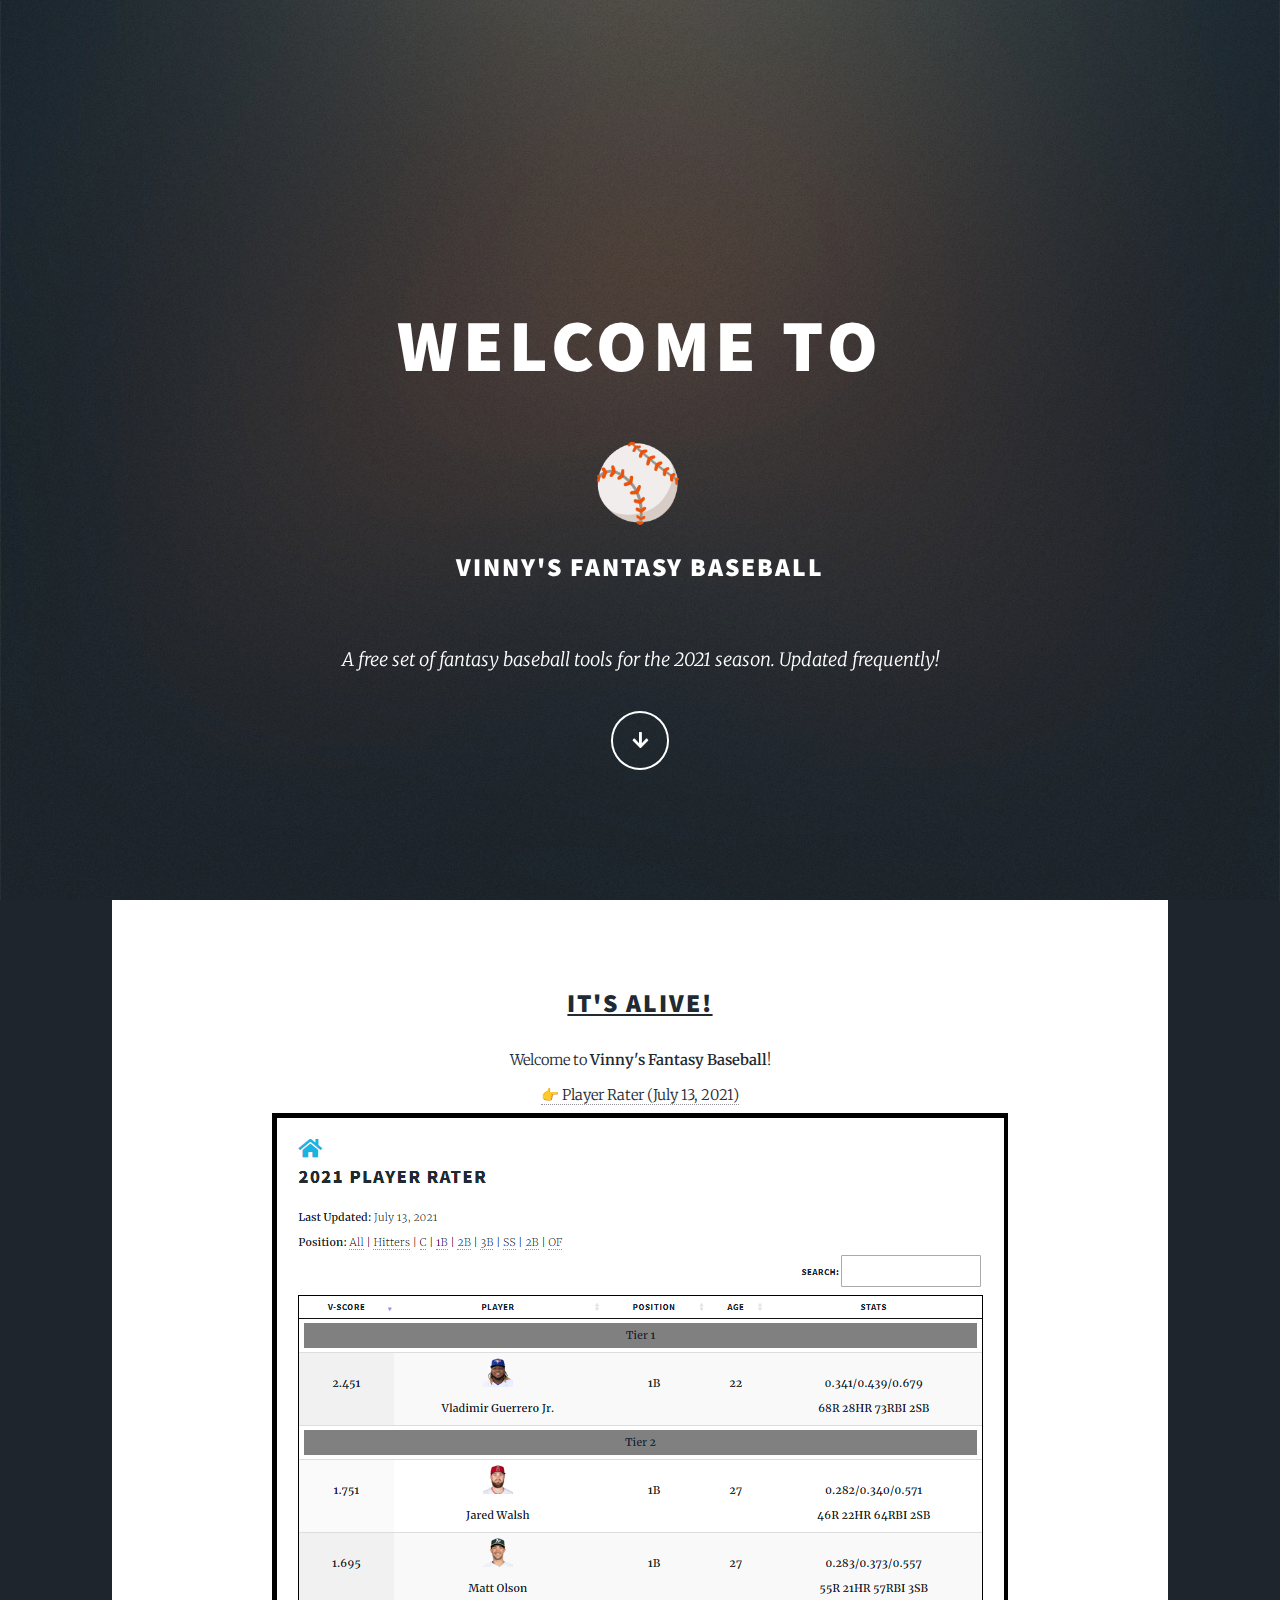
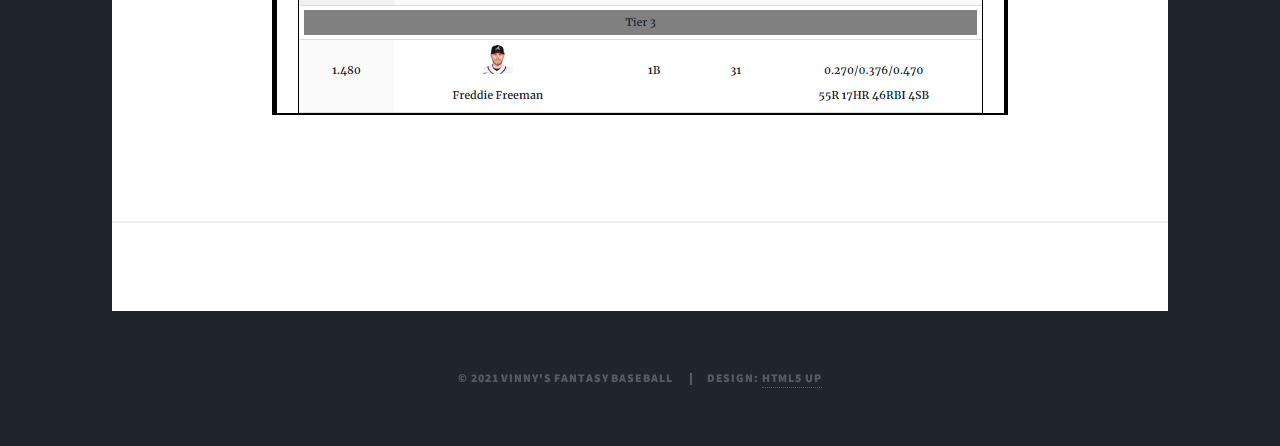
<file: index.html>
<!DOCTYPE html>
<html>
  <head>
    <title>⚾ Vinny's Fantasy Baseball</title>
    <meta charset="utf-8" />
    <meta
      name="viewport"
      content="width=device-width, initial-scale=1, user-scalable=no"
    />
    <link rel="stylesheet" href="assets/css/main.css" />

    <noscript>
      <link rel="stylesheet" href="assets/css/noscript.css" />
    </noscript>
  </head>

  <style>
    table,
    tr,
    th,
    td {
      border: 1px solid black;
    }

    tr {
      border-bottom: 1pt solid black;
    }
  </style>

  <body class="is-preload">
    <!-- Wrapper -->
    <div id="wrapper" class="fade-in">
      <!-- Intro -->
      <div id="intro">
        <h1>Welcome to</h1>
        <br />
        <h1>⚾</h1>
        <h2>Vinny's Fantasy Baseball</h2>
        <br />
        <p>
          A free set of fantasy baseball tools for the 2021 season. Updated
          frequently!
        </p>
        <ul class="actions">
          <li>
            <a
              href="#header"
              class="button icon solid solo fa-arrow-down scrolly"
              >Continue</a
            >
          </li>
        </ul>
      </div>
      <!-- Main -->
      <div id="main">
        <!-- Posts -->
        <article class="post featured">
          <header>
            <h2>
              <a href="#"><u>It's Alive!</u></a>
            </h2>
            Welcome to <b>Vinny's Fantasy Baseball</b>!<br />

            <div style="text-align: center">
              <div>
                <a href="player-rater.html">👉 Player Rater (July 13, 2021)</a>
              </div>
              <div>
                <img src="images/player_rater_preview.png" />
              </div>
            </div>
            <br />
          </header>
        </article>

        <!-- Footer -->
        <footer></footer>
      </div>

      <!-- Copyright -->
      <div id="copyright">
        <ul>
          <li>&copy; 2021 Vinny's Fantasy Baseball</li>
          <li>
            Design: <a href="https://html5up.net" target="_blank">HTML5 UP</a>
          </li>
        </ul>
      </div>
    </div>

    <!-- Scripts -->
    <script src="assets/js/jquery.min.js"></script>
    <script src="assets/js/jquery.scrollex.min.js"></script>
    <script src="assets/js/jquery.scrolly.min.js"></script>
    <script src="assets/js/browser.min.js"></script>
    <script src="assets/js/breakpoints.min.js"></script>
    <script src="assets/js/util.js"></script>
    <script src="assets/js/main.js"></script>
  </body>
</html>
</file>
<file: assets/css/main.css>
@import url(fontawesome-all.min.css);
@import url("https://fonts.googleapis.com/css?family=Merriweather:300,700,300italic,700italic|Source+Sans+Pro:900");

/*
	Massively by HTML5 UP
	html5up.net | @ajlkn
	Free for personal and commercial use under the CCA 3.0 license (html5up.net/license)
*/

html, body, div, span, applet, object,
iframe, h1, h2, h3, h4, h5, h6, p, blockquote,
pre, a, abbr, acronym, address, big, cite,
code, del, dfn, em, img, ins, kbd, q, s, samp,
small, strike, strong, sub, sup, tt, var, b,
u, i, center, dl, dt, dd, ol, ul, li, fieldset,
form, label, legend, table, caption, tbody,
tfoot, thead, tr, th, td, article, aside,
canvas, details, embed, figure, figcaption,
footer, header, hgroup, menu, nav, output, ruby,
section, summary, time, mark, audio, video {
	margin: 0;
	padding: 0;
	border: 0;
	font-size: 100%;
	font: inherit;
	vertical-align: baseline;}

article, aside, details, figcaption, figure,
footer, header, hgroup, menu, nav, section {
	display: block;}

body {
	line-height: 1;
}

ol, ul {
	list-style: none;
}

blockquote, q {
	quotes: none;
}

	blockquote:before, blockquote:after, q:before, q:after {
		content: '';
		content: none;
	}

table {
	border-collapse: collapse;
	border-spacing: 0;
}

body {
	-webkit-text-size-adjust: none;
}

mark {
	background-color: transparent;
	color: inherit;
}

input::-moz-focus-inner {
	border: 0;
	padding: 0;
}

input, select, textarea {
	-moz-appearance: none;
	-webkit-appearance: none;
	-ms-appearance: none;
	appearance: none;
}

/* Basic */

	@-ms-viewport {
		width: device-width;
	}

	body {
		-ms-overflow-style: scrollbar;
	}

	@media screen and (max-width: 480px) {

		html, body {
			min-width: 320px;
		}

	}

	html {
		box-sizing: border-box;
	}

	*, *:before, *:after {
		box-sizing: inherit;
	}

	body {
		background-color: #1e252d;
	}

		body.is-preload *, body.is-preload *:before, body.is-preload *:after {
			-moz-animation: none !important;
			-webkit-animation: none !important;
			-ms-animation: none !important;
			animation: none !important;
			-moz-transition: none !important;
			-webkit-transition: none !important;
			-ms-transition: none !important;
			transition: none !important;
		}

/* Type */

	html {
		font-size: 16pt;
	}

		@media screen and (max-width: 1680px) {

			html {
				font-size: 12pt;
			}

		}

		@media screen and (max-width: 1280px) {

			html {
				font-size: 11pt;
			}

		}

		@media screen and (max-width: 360px) {

			html {
				font-size: 10pt;
			}

		}

	body {
		color: #212931;
	}

	body, input, select, textarea {
		font-family: "Merriweather", Georgia, serif;
		font-weight: 300;
		font-size: 1rem;
		line-height: 2.375;
	}

	a {
		-moz-transition: color 0.2s ease-in-out, background-color 0.2s ease-in-out, border-color 0.2s ease-in-out, box-shadow 0.2s ease-in-out;
		-webkit-transition: color 0.2s ease-in-out, background-color 0.2s ease-in-out, border-color 0.2s ease-in-out, box-shadow 0.2s ease-in-out;
		-ms-transition: color 0.2s ease-in-out, background-color 0.2s ease-in-out, border-color 0.2s ease-in-out, box-shadow 0.2s ease-in-out;
		transition: color 0.2s ease-in-out, background-color 0.2s ease-in-out, border-color 0.2s ease-in-out, box-shadow 0.2s ease-in-out;
		border-bottom: dotted 1px;
		text-decoration: none;
	}

		a:hover {
			border-bottom-color: transparent;
		}

	strong, b {
		font-weight: 600;
	}

	em, i {
		font-style: italic;
	}

	p {
		text-align: justify;
		margin: 0 0 2rem 0;
	}

	h1, h2, h3, h4, h5, h6 {
		font-family: "Source Sans Pro", Helvetica, sans-serif;
		font-weight: 900;
		line-height: 1.5;
		letter-spacing: 0.075em;
		text-transform: uppercase;
		margin: 0 0 1rem 0;
	}

		h1 a, h2 a, h3 a, h4 a, h5 a, h6 a {
			border-bottom: 0;
			color: inherit;
			text-decoration: none;
		}

	h1 {
		font-size: 4rem;
		line-height: 1.1;
		margin: 0 0 2rem 0;
	}

	h2 {
		font-size: 1.75rem;
		line-height: 1.3;
		margin: 0 0 1.5rem 0;
	}

	h3 {
		font-size: 1.25rem;
		margin: 0 0 1.5rem 0;
	}

	h4 {
		font-size: 1rem;
	}

	h5 {
		font-size: 0.9rem;
	}

	h6 {
		font-size: 0.8rem;
	}

	sub {
		font-size: 0.8rem;
		position: relative;
		top: 0.5rem;
	}

	sup {
		font-size: 0.8rem;
		position: relative;
		top: -0.5rem;
	}

	blockquote {
		border-left: solid 4px;
		font-style: italic;
		margin: 0 0 2rem 0;
		padding: 0.5rem 0 0.5rem 2rem;
	}

	code {
		border: solid 2px;
		font-family: "Courier New", monospace;
		font-size: 0.9rem;
		margin: 0 0.25rem;
		padding: 0.25rem 0.65rem;
	}

	pre {
		-webkit-overflow-scrolling: touch;
		font-family: "Courier New", monospace;
		font-size: 0.9rem;
		margin: 0 0 2rem 0;
	}

		pre code {
			display: block;
			line-height: 1.75;
			padding: 1rem 1.5rem;
			overflow-x: auto;
		}

	hr {
		border: 0;
		border-bottom: solid 2px;
		margin: 3rem 0;
	}

		hr.major {
			margin: 5rem 0;
		}

	.align-left {
		text-align: left;
	}

	.align-center {
		text-align: center;
	}

	.align-right {
		text-align: right;
	}

	input, select, textarea {
		color: #212931;
	}

	a {
		color: #212931;
		border-bottom-color: rgba(33, 41, 49, 0.5);
	}

		a:hover {
			border-bottom-color: transparent;
			color: #18bfef !important;
		}

	strong, b {
		color: #212931;
	}

	h1, h2, h3, h4, h5, h6 {
		color: #212931;
	}

	blockquote {
		border-left-color: #eeeeee;
	}

	code {
		background: rgba(220, 220, 220, 0.25);
		border-color: #eeeeee;
	}

	hr {
		border-bottom-color: #eeeeee;
	}

/* Row */

	.row {
		display: flex;
		flex-wrap: wrap;
		box-sizing: border-box;
		align-items: stretch;
	}

		.row > * {
			box-sizing: border-box;
		}

		.row.gtr-uniform > * > :last-child {
			margin-bottom: 0;
		}

		.row.aln-left {
			justify-content: flex-start;
		}

		.row.aln-center {
			justify-content: center;
		}

		.row.aln-right {
			justify-content: flex-end;
		}

		.row.aln-top {
			align-items: flex-start;
		}

		.row.aln-middle {
			align-items: center;
		}

		.row.aln-bottom {
			align-items: flex-end;
		}

		.row > .imp {
			order: -1;
		}

		.row > .col-1 {
			width: 8.33333%;
		}

		.row > .off-1 {
			margin-left: 8.33333%;
		}

		.row > .col-2 {
			width: 16.66667%;
		}

		.row > .off-2 {
			margin-left: 16.66667%;
		}

		.row > .col-3 {
			width: 25%;
		}

		.row > .off-3 {
			margin-left: 25%;
		}

		.row > .col-4 {
			width: 33.33333%;
		}

		.row > .off-4 {
			margin-left: 33.33333%;
		}

		.row > .col-5 {
			width: 41.66667%;
		}

		.row > .off-5 {
			margin-left: 41.66667%;
		}

		.row > .col-6 {
			width: 50%;
		}

		.row > .off-6 {
			margin-left: 50%;
		}

		.row > .col-7 {
			width: 58.33333%;
		}

		.row > .off-7 {
			margin-left: 58.33333%;
		}

		.row > .col-8 {
			width: 66.66667%;
		}

		.row > .off-8 {
			margin-left: 66.66667%;
		}

		.row > .col-9 {
			width: 75%;
		}

		.row > .off-9 {
			margin-left: 75%;
		}

		.row > .col-10 {
			width: 83.33333%;
		}

		.row > .off-10 {
			margin-left: 83.33333%;
		}

		.row > .col-11 {
			width: 91.66667%;
		}

		.row > .off-11 {
			margin-left: 91.66667%;
		}

		.row > .col-12 {
			width: 100%;
		}

		.row > .off-12 {
			margin-left: 100%;
		}

		.row.gtr-0 {
			margin-top: 0;
			margin-left: 0rem;
		}

			.row.gtr-0 > * {
				padding: 0 0 0 0rem;
			}

			.row.gtr-0.gtr-uniform {
				margin-top: 0rem;
			}

				.row.gtr-0.gtr-uniform > * {
					padding-top: 0rem;
				}

		.row.gtr-25 {
			margin-top: 0;
			margin-left: -0.375rem;
		}

			.row.gtr-25 > * {
				padding: 0 0 0 0.375rem;
			}

			.row.gtr-25.gtr-uniform {
				margin-top: -0.375rem;
			}

				.row.gtr-25.gtr-uniform > * {
					padding-top: 0.375rem;
				}

		.row.gtr-50 {
			margin-top: 0;
			margin-left: -0.75rem;
		}

			.row.gtr-50 > * {
				padding: 0 0 0 0.75rem;
			}

			.row.gtr-50.gtr-uniform {
				margin-top: -0.75rem;
			}

				.row.gtr-50.gtr-uniform > * {
					padding-top: 0.75rem;
				}

		.row {
			margin-top: 0;
			margin-left: -1.5rem;
		}

			.row > * {
				padding: 0 0 0 1.5rem;
			}

			.row.gtr-uniform {
				margin-top: -1.5rem;
			}

				.row.gtr-uniform > * {
					padding-top: 1.5rem;
				}

		.row.gtr-150 {
			margin-top: 0;
			margin-left: -2.25rem;
		}

			.row.gtr-150 > * {
				padding: 0 0 0 2.25rem;
			}

			.row.gtr-150.gtr-uniform {
				margin-top: -2.25rem;
			}

				.row.gtr-150.gtr-uniform > * {
					padding-top: 2.25rem;
				}

		.row.gtr-200 {
			margin-top: 0;
			margin-left: -3rem;
		}

			.row.gtr-200 > * {
				padding: 0 0 0 3rem;
			}

			.row.gtr-200.gtr-uniform {
				margin-top: -3rem;
			}

				.row.gtr-200.gtr-uniform > * {
					padding-top: 3rem;
				}

		@media screen and (max-width: 1680px) {

			.row {
				display: flex;
				flex-wrap: wrap;
				box-sizing: border-box;
				align-items: stretch;
			}

				.row > * {
					box-sizing: border-box;
				}

				.row.gtr-uniform > * > :last-child {
					margin-bottom: 0;
				}

				.row.aln-left {
					justify-content: flex-start;
				}

				.row.aln-center {
					justify-content: center;
				}

				.row.aln-right {
					justify-content: flex-end;
				}

				.row.aln-top {
					align-items: flex-start;
				}

				.row.aln-middle {
					align-items: center;
				}

				.row.aln-bottom {
					align-items: flex-end;
				}

				.row > .imp-xlarge {
					order: -1;
				}

				.row > .col-1-xlarge {
					width: 8.33333%;
				}

				.row > .off-1-xlarge {
					margin-left: 8.33333%;
				}

				.row > .col-2-xlarge {
					width: 16.66667%;
				}

				.row > .off-2-xlarge {
					margin-left: 16.66667%;
				}

				.row > .col-3-xlarge {
					width: 25%;
				}

				.row > .off-3-xlarge {
					margin-left: 25%;
				}

				.row > .col-4-xlarge {
					width: 33.33333%;
				}

				.row > .off-4-xlarge {
					margin-left: 33.33333%;
				}

				.row > .col-5-xlarge {
					width: 41.66667%;
				}

				.row > .off-5-xlarge {
					margin-left: 41.66667%;
				}

				.row > .col-6-xlarge {
					width: 50%;
				}

				.row > .off-6-xlarge {
					margin-left: 50%;
				}

				.row > .col-7-xlarge {
					width: 58.33333%;
				}

				.row > .off-7-xlarge {
					margin-left: 58.33333%;
				}

				.row > .col-8-xlarge {
					width: 66.66667%;
				}

				.row > .off-8-xlarge {
					margin-left: 66.66667%;
				}

				.row > .col-9-xlarge {
					width: 75%;
				}

				.row > .off-9-xlarge {
					margin-left: 75%;
				}

				.row > .col-10-xlarge {
					width: 83.33333%;
				}

				.row > .off-10-xlarge {
					margin-left: 83.33333%;
				}

				.row > .col-11-xlarge {
					width: 91.66667%;
				}

				.row > .off-11-xlarge {
					margin-left: 91.66667%;
				}

				.row > .col-12-xlarge {
					width: 100%;
				}

				.row > .off-12-xlarge {
					margin-left: 100%;
				}

				.row.gtr-0 {
					margin-top: 0;
					margin-left: 0rem;
				}

					.row.gtr-0 > * {
						padding: 0 0 0 0rem;
					}

					.row.gtr-0.gtr-uniform {
						margin-top: 0rem;
					}

						.row.gtr-0.gtr-uniform > * {
							padding-top: 0rem;
						}

				.row.gtr-25 {
					margin-top: 0;
					margin-left: -0.375rem;
				}

					.row.gtr-25 > * {
						padding: 0 0 0 0.375rem;
					}

					.row.gtr-25.gtr-uniform {
						margin-top: -0.375rem;
					}

						.row.gtr-25.gtr-uniform > * {
							padding-top: 0.375rem;
						}

				.row.gtr-50 {
					margin-top: 0;
					margin-left: -0.75rem;
				}

					.row.gtr-50 > * {
						padding: 0 0 0 0.75rem;
					}

					.row.gtr-50.gtr-uniform {
						margin-top: -0.75rem;
					}

						.row.gtr-50.gtr-uniform > * {
							padding-top: 0.75rem;
						}

				.row {
					margin-top: 0;
					margin-left: -1.5rem;
				}

					.row > * {
						padding: 0 0 0 1.5rem;
					}

					.row.gtr-uniform {
						margin-top: -1.5rem;
					}

						.row.gtr-uniform > * {
							padding-top: 1.5rem;
						}

				.row.gtr-150 {
					margin-top: 0;
					margin-left: -2.25rem;
				}

					.row.gtr-150 > * {
						padding: 0 0 0 2.25rem;
					}

					.row.gtr-150.gtr-uniform {
						margin-top: -2.25rem;
					}

						.row.gtr-150.gtr-uniform > * {
							padding-top: 2.25rem;
						}

				.row.gtr-200 {
					margin-top: 0;
					margin-left: -3rem;
				}

					.row.gtr-200 > * {
						padding: 0 0 0 3rem;
					}

					.row.gtr-200.gtr-uniform {
						margin-top: -3rem;
					}

						.row.gtr-200.gtr-uniform > * {
							padding-top: 3rem;
						}

		}

		@media screen and (max-width: 1280px) {

			.row {
				display: flex;
				flex-wrap: wrap;
				box-sizing: border-box;
				align-items: stretch;
			}

				.row > * {
					box-sizing: border-box;
				}

				.row.gtr-uniform > * > :last-child {
					margin-bottom: 0;
				}

				.row.aln-left {
					justify-content: flex-start;
				}

				.row.aln-center {
					justify-content: center;
				}

				.row.aln-right {
					justify-content: flex-end;
				}

				.row.aln-top {
					align-items: flex-start;
				}

				.row.aln-middle {
					align-items: center;
				}

				.row.aln-bottom {
					align-items: flex-end;
				}

				.row > .imp-large {
					order: -1;
				}

				.row > .col-1-large {
					width: 8.33333%;
				}

				.row > .off-1-large {
					margin-left: 8.33333%;
				}

				.row > .col-2-large {
					width: 16.66667%;
				}

				.row > .off-2-large {
					margin-left: 16.66667%;
				}

				.row > .col-3-large {
					width: 25%;
				}

				.row > .off-3-large {
					margin-left: 25%;
				}

				.row > .col-4-large {
					width: 33.33333%;
				}

				.row > .off-4-large {
					margin-left: 33.33333%;
				}

				.row > .col-5-large {
					width: 41.66667%;
				}

				.row > .off-5-large {
					margin-left: 41.66667%;
				}

				.row > .col-6-large {
					width: 50%;
				}

				.row > .off-6-large {
					margin-left: 50%;
				}

				.row > .col-7-large {
					width: 58.33333%;
				}

				.row > .off-7-large {
					margin-left: 58.33333%;
				}

				.row > .col-8-large {
					width: 66.66667%;
				}

				.row > .off-8-large {
					margin-left: 66.66667%;
				}

				.row > .col-9-large {
					width: 75%;
				}

				.row > .off-9-large {
					margin-left: 75%;
				}

				.row > .col-10-large {
					width: 83.33333%;
				}

				.row > .off-10-large {
					margin-left: 83.33333%;
				}

				.row > .col-11-large {
					width: 91.66667%;
				}

				.row > .off-11-large {
					margin-left: 91.66667%;
				}

				.row > .col-12-large {
					width: 100%;
				}

				.row > .off-12-large {
					margin-left: 100%;
				}

				.row.gtr-0 {
					margin-top: 0;
					margin-left: 0rem;
				}

					.row.gtr-0 > * {
						padding: 0 0 0 0rem;
					}

					.row.gtr-0.gtr-uniform {
						margin-top: 0rem;
					}

						.row.gtr-0.gtr-uniform > * {
							padding-top: 0rem;
						}

				.row.gtr-25 {
					margin-top: 0;
					margin-left: -0.375rem;
				}

					.row.gtr-25 > * {
						padding: 0 0 0 0.375rem;
					}

					.row.gtr-25.gtr-uniform {
						margin-top: -0.375rem;
					}

						.row.gtr-25.gtr-uniform > * {
							padding-top: 0.375rem;
						}

				.row.gtr-50 {
					margin-top: 0;
					margin-left: -0.75rem;
				}

					.row.gtr-50 > * {
						padding: 0 0 0 0.75rem;
					}

					.row.gtr-50.gtr-uniform {
						margin-top: -0.75rem;
					}

						.row.gtr-50.gtr-uniform > * {
							padding-top: 0.75rem;
						}

				.row {
					margin-top: 0;
					margin-left: -1.5rem;
				}

					.row > * {
						padding: 0 0 0 1.5rem;
					}

					.row.gtr-uniform {
						margin-top: -1.5rem;
					}

						.row.gtr-uniform > * {
							padding-top: 1.5rem;
						}

				.row.gtr-150 {
					margin-top: 0;
					margin-left: -2.25rem;
				}

					.row.gtr-150 > * {
						padding: 0 0 0 2.25rem;
					}

					.row.gtr-150.gtr-uniform {
						margin-top: -2.25rem;
					}

						.row.gtr-150.gtr-uniform > * {
							padding-top: 2.25rem;
						}

				.row.gtr-200 {
					margin-top: 0;
					margin-left: -3rem;
				}

					.row.gtr-200 > * {
						padding: 0 0 0 3rem;
					}

					.row.gtr-200.gtr-uniform {
						margin-top: -3rem;
					}

						.row.gtr-200.gtr-uniform > * {
							padding-top: 3rem;
						}

		}

		@media screen and (max-width: 980px) {

			.row {
				display: flex;
				flex-wrap: wrap;
				box-sizing: border-box;
				align-items: stretch;
			}

				.row > * {
					box-sizing: border-box;
				}

				.row.gtr-uniform > * > :last-child {
					margin-bottom: 0;
				}

				.row.aln-left {
					justify-content: flex-start;
				}

				.row.aln-center {
					justify-content: center;
				}

				.row.aln-right {
					justify-content: flex-end;
				}

				.row.aln-top {
					align-items: flex-start;
				}

				.row.aln-middle {
					align-items: center;
				}

				.row.aln-bottom {
					align-items: flex-end;
				}

				.row > .imp-medium {
					order: -1;
				}

				.row > .col-1-medium {
					width: 8.33333%;
				}

				.row > .off-1-medium {
					margin-left: 8.33333%;
				}

				.row > .col-2-medium {
					width: 16.66667%;
				}

				.row > .off-2-medium {
					margin-left: 16.66667%;
				}

				.row > .col-3-medium {
					width: 25%;
				}

				.row > .off-3-medium {
					margin-left: 25%;
				}

				.row > .col-4-medium {
					width: 33.33333%;
				}

				.row > .off-4-medium {
					margin-left: 33.33333%;
				}

				.row > .col-5-medium {
					width: 41.66667%;
				}

				.row > .off-5-medium {
					margin-left: 41.66667%;
				}

				.row > .col-6-medium {
					width: 50%;
				}

				.row > .off-6-medium {
					margin-left: 50%;
				}

				.row > .col-7-medium {
					width: 58.33333%;
				}

				.row > .off-7-medium {
					margin-left: 58.33333%;
				}

				.row > .col-8-medium {
					width: 66.66667%;
				}

				.row > .off-8-medium {
					margin-left: 66.66667%;
				}

				.row > .col-9-medium {
					width: 75%;
				}

				.row > .off-9-medium {
					margin-left: 75%;
				}

				.row > .col-10-medium {
					width: 83.33333%;
				}

				.row > .off-10-medium {
					margin-left: 83.33333%;
				}

				.row > .col-11-medium {
					width: 91.66667%;
				}

				.row > .off-11-medium {
					margin-left: 91.66667%;
				}

				.row > .col-12-medium {
					width: 100%;
				}

				.row > .off-12-medium {
					margin-left: 100%;
				}

				.row.gtr-0 {
					margin-top: 0;
					margin-left: 0rem;
				}

					.row.gtr-0 > * {
						padding: 0 0 0 0rem;
					}

					.row.gtr-0.gtr-uniform {
						margin-top: 0rem;
					}

						.row.gtr-0.gtr-uniform > * {
							padding-top: 0rem;
						}

				.row.gtr-25 {
					margin-top: 0;
					margin-left: -0.375rem;
				}

					.row.gtr-25 > * {
						padding: 0 0 0 0.375rem;
					}

					.row.gtr-25.gtr-uniform {
						margin-top: -0.375rem;
					}

						.row.gtr-25.gtr-uniform > * {
							padding-top: 0.375rem;
						}

				.row.gtr-50 {
					margin-top: 0;
					margin-left: -0.75rem;
				}

					.row.gtr-50 > * {
						padding: 0 0 0 0.75rem;
					}

					.row.gtr-50.gtr-uniform {
						margin-top: -0.75rem;
					}

						.row.gtr-50.gtr-uniform > * {
							padding-top: 0.75rem;
						}

				.row {
					margin-top: 0;
					margin-left: -1.5rem;
				}

					.row > * {
						padding: 0 0 0 1.5rem;
					}

					.row.gtr-uniform {
						margin-top: -1.5rem;
					}

						.row.gtr-uniform > * {
							padding-top: 1.5rem;
						}

				.row.gtr-150 {
					margin-top: 0;
					margin-left: -2.25rem;
				}

					.row.gtr-150 > * {
						padding: 0 0 0 2.25rem;
					}

					.row.gtr-150.gtr-uniform {
						margin-top: -2.25rem;
					}

						.row.gtr-150.gtr-uniform > * {
							padding-top: 2.25rem;
						}

				.row.gtr-200 {
					margin-top: 0;
					margin-left: -3rem;
				}

					.row.gtr-200 > * {
						padding: 0 0 0 3rem;
					}

					.row.gtr-200.gtr-uniform {
						margin-top: -3rem;
					}

						.row.gtr-200.gtr-uniform > * {
							padding-top: 3rem;
						}

		}

		@media screen and (max-width: 736px) {

			.row {
				display: flex;
				flex-wrap: wrap;
				box-sizing: border-box;
				align-items: stretch;
			}

				.row > * {
					box-sizing: border-box;
				}

				.row.gtr-uniform > * > :last-child {
					margin-bottom: 0;
				}

				.row.aln-left {
					justify-content: flex-start;
				}

				.row.aln-center {
					justify-content: center;
				}

				.row.aln-right {
					justify-content: flex-end;
				}

				.row.aln-top {
					align-items: flex-start;
				}

				.row.aln-middle {
					align-items: center;
				}

				.row.aln-bottom {
					align-items: flex-end;
				}

				.row > .imp-small {
					order: -1;
				}

				.row > .col-1-small {
					width: 8.33333%;
				}

				.row > .off-1-small {
					margin-left: 8.33333%;
				}

				.row > .col-2-small {
					width: 16.66667%;
				}

				.row > .off-2-small {
					margin-left: 16.66667%;
				}

				.row > .col-3-small {
					width: 25%;
				}

				.row > .off-3-small {
					margin-left: 25%;
				}

				.row > .col-4-small {
					width: 33.33333%;
				}

				.row > .off-4-small {
					margin-left: 33.33333%;
				}

				.row > .col-5-small {
					width: 41.66667%;
				}

				.row > .off-5-small {
					margin-left: 41.66667%;
				}

				.row > .col-6-small {
					width: 50%;
				}

				.row > .off-6-small {
					margin-left: 50%;
				}

				.row > .col-7-small {
					width: 58.33333%;
				}

				.row > .off-7-small {
					margin-left: 58.33333%;
				}

				.row > .col-8-small {
					width: 66.66667%;
				}

				.row > .off-8-small {
					margin-left: 66.66667%;
				}

				.row > .col-9-small {
					width: 75%;
				}

				.row > .off-9-small {
					margin-left: 75%;
				}

				.row > .col-10-small {
					width: 83.33333%;
				}

				.row > .off-10-small {
					margin-left: 83.33333%;
				}

				.row > .col-11-small {
					width: 91.66667%;
				}

				.row > .off-11-small {
					margin-left: 91.66667%;
				}

				.row > .col-12-small {
					width: 100%;
				}

				.row > .off-12-small {
					margin-left: 100%;
				}

				.row.gtr-0 {
					margin-top: 0;
					margin-left: 0rem;
				}

					.row.gtr-0 > * {
						padding: 0 0 0 0rem;
					}

					.row.gtr-0.gtr-uniform {
						margin-top: 0rem;
					}

						.row.gtr-0.gtr-uniform > * {
							padding-top: 0rem;
						}

				.row.gtr-25 {
					margin-top: 0;
					margin-left: -0.375rem;
				}

					.row.gtr-25 > * {
						padding: 0 0 0 0.375rem;
					}

					.row.gtr-25.gtr-uniform {
						margin-top: -0.375rem;
					}

						.row.gtr-25.gtr-uniform > * {
							padding-top: 0.375rem;
						}

				.row.gtr-50 {
					margin-top: 0;
					margin-left: -0.75rem;
				}

					.row.gtr-50 > * {
						padding: 0 0 0 0.75rem;
					}

					.row.gtr-50.gtr-uniform {
						margin-top: -0.75rem;
					}

						.row.gtr-50.gtr-uniform > * {
							padding-top: 0.75rem;
						}

				.row {
					margin-top: 0;
					margin-left: -1.5rem;
				}

					.row > * {
						padding: 0 0 0 1.5rem;
					}

					.row.gtr-uniform {
						margin-top: -1.5rem;
					}

						.row.gtr-uniform > * {
							padding-top: 1.5rem;
						}

				.row.gtr-150 {
					margin-top: 0;
					margin-left: -2.25rem;
				}

					.row.gtr-150 > * {
						padding: 0 0 0 2.25rem;
					}

					.row.gtr-150.gtr-uniform {
						margin-top: -2.25rem;
					}

						.row.gtr-150.gtr-uniform > * {
							padding-top: 2.25rem;
						}

				.row.gtr-200 {
					margin-top: 0;
					margin-left: -3rem;
				}

					.row.gtr-200 > * {
						padding: 0 0 0 3rem;
					}

					.row.gtr-200.gtr-uniform {
						margin-top: -3rem;
					}

						.row.gtr-200.gtr-uniform > * {
							padding-top: 3rem;
						}

		}

		@media screen and (max-width: 480px) {

			.row {
				display: flex;
				flex-wrap: wrap;
				box-sizing: border-box;
				align-items: stretch;
			}

				.row > * {
					box-sizing: border-box;
				}

				.row.gtr-uniform > * > :last-child {
					margin-bottom: 0;
				}

				.row.aln-left {
					justify-content: flex-start;
				}

				.row.aln-center {
					justify-content: center;
				}

				.row.aln-right {
					justify-content: flex-end;
				}

				.row.aln-top {
					align-items: flex-start;
				}

				.row.aln-middle {
					align-items: center;
				}

				.row.aln-bottom {
					align-items: flex-end;
				}

				.row > .imp-xsmall {
					order: -1;
				}

				.row > .col-1-xsmall {
					width: 8.33333%;
				}

				.row > .off-1-xsmall {
					margin-left: 8.33333%;
				}

				.row > .col-2-xsmall {
					width: 16.66667%;
				}

				.row > .off-2-xsmall {
					margin-left: 16.66667%;
				}

				.row > .col-3-xsmall {
					width: 25%;
				}

				.row > .off-3-xsmall {
					margin-left: 25%;
				}

				.row > .col-4-xsmall {
					width: 33.33333%;
				}

				.row > .off-4-xsmall {
					margin-left: 33.33333%;
				}

				.row > .col-5-xsmall {
					width: 41.66667%;
				}

				.row > .off-5-xsmall {
					margin-left: 41.66667%;
				}

				.row > .col-6-xsmall {
					width: 50%;
				}

				.row > .off-6-xsmall {
					margin-left: 50%;
				}

				.row > .col-7-xsmall {
					width: 58.33333%;
				}

				.row > .off-7-xsmall {
					margin-left: 58.33333%;
				}

				.row > .col-8-xsmall {
					width: 66.66667%;
				}

				.row > .off-8-xsmall {
					margin-left: 66.66667%;
				}

				.row > .col-9-xsmall {
					width: 75%;
				}

				.row > .off-9-xsmall {
					margin-left: 75%;
				}

				.row > .col-10-xsmall {
					width: 83.33333%;
				}

				.row > .off-10-xsmall {
					margin-left: 83.33333%;
				}

				.row > .col-11-xsmall {
					width: 91.66667%;
				}

				.row > .off-11-xsmall {
					margin-left: 91.66667%;
				}

				.row > .col-12-xsmall {
					width: 100%;
				}

				.row > .off-12-xsmall {
					margin-left: 100%;
				}

				.row.gtr-0 {
					margin-top: 0;
					margin-left: 0rem;
				}

					.row.gtr-0 > * {
						padding: 0 0 0 0rem;
					}

					.row.gtr-0.gtr-uniform {
						margin-top: 0rem;
					}

						.row.gtr-0.gtr-uniform > * {
							padding-top: 0rem;
						}

				.row.gtr-25 {
					margin-top: 0;
					margin-left: -0.375rem;
				}

					.row.gtr-25 > * {
						padding: 0 0 0 0.375rem;
					}

					.row.gtr-25.gtr-uniform {
						margin-top: -0.375rem;
					}

						.row.gtr-25.gtr-uniform > * {
							padding-top: 0.375rem;
						}

				.row.gtr-50 {
					margin-top: 0;
					margin-left: -0.75rem;
				}

					.row.gtr-50 > * {
						padding: 0 0 0 0.75rem;
					}

					.row.gtr-50.gtr-uniform {
						margin-top: -0.75rem;
					}

						.row.gtr-50.gtr-uniform > * {
							padding-top: 0.75rem;
						}

				.row {
					margin-top: 0;
					margin-left: -1.5rem;
				}

					.row > * {
						padding: 0 0 0 1.5rem;
					}

					.row.gtr-uniform {
						margin-top: -1.5rem;
					}

						.row.gtr-uniform > * {
							padding-top: 1.5rem;
						}

				.row.gtr-150 {
					margin-top: 0;
					margin-left: -2.25rem;
				}

					.row.gtr-150 > * {
						padding: 0 0 0 2.25rem;
					}

					.row.gtr-150.gtr-uniform {
						margin-top: -2.25rem;
					}

						.row.gtr-150.gtr-uniform > * {
							padding-top: 2.25rem;
						}

				.row.gtr-200 {
					margin-top: 0;
					margin-left: -3rem;
				}

					.row.gtr-200 > * {
						padding: 0 0 0 3rem;
					}

					.row.gtr-200.gtr-uniform {
						margin-top: -3rem;
					}

						.row.gtr-200.gtr-uniform > * {
							padding-top: 3rem;
						}

		}

		@media screen and (max-width: 360px) {

			.row {
				display: flex;
				flex-wrap: wrap;
				box-sizing: border-box;
				align-items: stretch;
			}

				.row > * {
					box-sizing: border-box;
				}

				.row.gtr-uniform > * > :last-child {
					margin-bottom: 0;
				}

				.row.aln-left {
					justify-content: flex-start;
				}

				.row.aln-center {
					justify-content: center;
				}

				.row.aln-right {
					justify-content: flex-end;
				}

				.row.aln-top {
					align-items: flex-start;
				}

				.row.aln-middle {
					align-items: center;
				}

				.row.aln-bottom {
					align-items: flex-end;
				}

				.row > .imp-xxsmall {
					order: -1;
				}

				.row > .col-1-xxsmall {
					width: 8.33333%;
				}

				.row > .off-1-xxsmall {
					margin-left: 8.33333%;
				}

				.row > .col-2-xxsmall {
					width: 16.66667%;
				}

				.row > .off-2-xxsmall {
					margin-left: 16.66667%;
				}

				.row > .col-3-xxsmall {
					width: 25%;
				}

				.row > .off-3-xxsmall {
					margin-left: 25%;
				}

				.row > .col-4-xxsmall {
					width: 33.33333%;
				}

				.row > .off-4-xxsmall {
					margin-left: 33.33333%;
				}

				.row > .col-5-xxsmall {
					width: 41.66667%;
				}

				.row > .off-5-xxsmall {
					margin-left: 41.66667%;
				}

				.row > .col-6-xxsmall {
					width: 50%;
				}

				.row > .off-6-xxsmall {
					margin-left: 50%;
				}

				.row > .col-7-xxsmall {
					width: 58.33333%;
				}

				.row > .off-7-xxsmall {
					margin-left: 58.33333%;
				}

				.row > .col-8-xxsmall {
					width: 66.66667%;
				}

				.row > .off-8-xxsmall {
					margin-left: 66.66667%;
				}

				.row > .col-9-xxsmall {
					width: 75%;
				}

				.row > .off-9-xxsmall {
					margin-left: 75%;
				}

				.row > .col-10-xxsmall {
					width: 83.33333%;
				}

				.row > .off-10-xxsmall {
					margin-left: 83.33333%;
				}

				.row > .col-11-xxsmall {
					width: 91.66667%;
				}

				.row > .off-11-xxsmall {
					margin-left: 91.66667%;
				}

				.row > .col-12-xxsmall {
					width: 100%;
				}

				.row > .off-12-xxsmall {
					margin-left: 100%;
				}

				.row.gtr-0 {
					margin-top: 0;
					margin-left: 0rem;
				}

					.row.gtr-0 > * {
						padding: 0 0 0 0rem;
					}

					.row.gtr-0.gtr-uniform {
						margin-top: 0rem;
					}

						.row.gtr-0.gtr-uniform > * {
							padding-top: 0rem;
						}

				.row.gtr-25 {
					margin-top: 0;
					margin-left: -0.375rem;
				}

					.row.gtr-25 > * {
						padding: 0 0 0 0.375rem;
					}

					.row.gtr-25.gtr-uniform {
						margin-top: -0.375rem;
					}

						.row.gtr-25.gtr-uniform > * {
							padding-top: 0.375rem;
						}

				.row.gtr-50 {
					margin-top: 0;
					margin-left: -0.75rem;
				}

					.row.gtr-50 > * {
						padding: 0 0 0 0.75rem;
					}

					.row.gtr-50.gtr-uniform {
						margin-top: -0.75rem;
					}

						.row.gtr-50.gtr-uniform > * {
							padding-top: 0.75rem;
						}

				.row {
					margin-top: 0;
					margin-left: -1.5rem;
				}

					.row > * {
						padding: 0 0 0 1.5rem;
					}

					.row.gtr-uniform {
						margin-top: -1.5rem;
					}

						.row.gtr-uniform > * {
							padding-top: 1.5rem;
						}

				.row.gtr-150 {
					margin-top: 0;
					margin-left: -2.25rem;
				}

					.row.gtr-150 > * {
						padding: 0 0 0 2.25rem;
					}

					.row.gtr-150.gtr-uniform {
						margin-top: -2.25rem;
					}

						.row.gtr-150.gtr-uniform > * {
							padding-top: 2.25rem;
						}

				.row.gtr-200 {
					margin-top: 0;
					margin-left: -3rem;
				}

					.row.gtr-200 > * {
						padding: 0 0 0 3rem;
					}

					.row.gtr-200.gtr-uniform {
						margin-top: -3rem;
					}

						.row.gtr-200.gtr-uniform > * {
							padding-top: 3rem;
						}

		}

/* Box */

	.box {
		border: solid 2px;
		margin-bottom: 2rem;
		padding: 1.5rem;
	}

		.box > :last-child,
		.box > :last-child > :last-child,
		.box > :last-child > :last-child > :last-child {
			margin-bottom: 0;
		}

		.box.alt {
			border: 0;
			border-radius: 0;
			padding: 0;
		}

	.box {
		border-color: #eeeeee;
	}

/* Button */

	input[type="submit"],
	input[type="reset"],
	input[type="button"],
	button,
	.button {
		-moz-appearance: none;
		-webkit-appearance: none;
		-ms-appearance: none;
		appearance: none;
		-moz-transition: background-color 0.2s ease-in-out, box-shadow 0.2s ease-in-out, color 0.2s ease-in-out;
		-webkit-transition: background-color 0.2s ease-in-out, box-shadow 0.2s ease-in-out, color 0.2s ease-in-out;
		-ms-transition: background-color 0.2s ease-in-out, box-shadow 0.2s ease-in-out, color 0.2s ease-in-out;
		transition: background-color 0.2s ease-in-out, box-shadow 0.2s ease-in-out, color 0.2s ease-in-out;
		border: 0;
		border-radius: 0;
		cursor: pointer;
		display: inline-block;
		font-family: "Source Sans Pro", Helvetica, sans-serif;
		font-size: 0.8rem;
		font-weight: 900;
		letter-spacing: 0.075em;
		height: 3rem;
		line-height: 3rem;
		padding: 0 2rem;
		text-align: center;
		text-decoration: none;
		text-transform: uppercase;
		white-space: nowrap;
	}

		input[type="submit"].icon:before,
		input[type="reset"].icon:before,
		input[type="button"].icon:before,
		button.icon:before,
		.button.icon:before {
			margin-right: 0.5rem;
		}

		input[type="submit"].icon.solo,
		input[type="reset"].icon.solo,
		input[type="button"].icon.solo,
		button.icon.solo,
		.button.icon.solo {
			position: relative;
			width: 4rem;
			height: 4rem;
			line-height: 4rem;
			border-radius: 4rem;
			text-indent: 4rem;
			overflow: hidden;
			padding: 0;
			white-space: nowrap;
		}

			input[type="submit"].icon.solo:before,
			input[type="reset"].icon.solo:before,
			input[type="button"].icon.solo:before,
			button.icon.solo:before,
			.button.icon.solo:before {
				position: absolute;
				display: block;
				top: 0;
				left: 0;
				width: inherit;
				height: inherit;
				line-height: inherit;
				font-size: 1.25rem;
				margin-right: 0;
				text-align: center;
				text-indent: 0;
			}

		input[type="submit"].fit,
		input[type="reset"].fit,
		input[type="button"].fit,
		button.fit,
		.button.fit {
			width: 100%;
		}

		input[type="submit"].small,
		input[type="reset"].small,
		input[type="button"].small,
		button.small,
		.button.small {
			font-size: 0.7rem;
			height: 2.5rem;
			line-height: 2.5rem;
			padding: 0 1.5rem;
		}

		input[type="submit"].large,
		input[type="reset"].large,
		input[type="button"].large,
		button.large,
		.button.large {
			font-size: 0.9rem;
			height: 3.5rem;
			line-height: 3.5rem;
			padding: 0 2.75rem;
		}

		@media screen and (max-width: 980px) {

			input[type="submit"],
			input[type="reset"],
			input[type="button"],
			button,
			.button {
				font-size: 0.9rem;
				height: 3.25rem;
				line-height: 3.25rem;
			}

				input[type="submit"].large,
				input[type="reset"].large,
				input[type="button"].large,
				button.large,
				.button.large {
					font-size: 1rem;
					height: 3.75rem;
					line-height: 3.75rem;
				}

		}

		input[type="submit"].disabled, input[type="submit"]:disabled,
		input[type="reset"].disabled,
		input[type="reset"]:disabled,
		input[type="button"].disabled,
		input[type="button"]:disabled,
		button.disabled,
		button:disabled,
		.button.disabled,
		.button:disabled {
			pointer-events: none;
			opacity: 0.25;
		}

	input[type="submit"],
	input[type="reset"],
	input[type="button"],
	button,
	.button {
		background-color: transparent;
		box-shadow: inset 0 0 0 2px #212931;
		color: #212931 !important;
	}

		input[type="submit"]:hover,
		input[type="reset"]:hover,
		input[type="button"]:hover,
		button:hover,
		.button:hover {
			box-shadow: inset 0 0 0 2px #18bfef;
			color: #18bfef !important;
		}

		input[type="submit"].primary,
		input[type="reset"].primary,
		input[type="button"].primary,
		button.primary,
		.button.primary {
			background-color: #212931;
			box-shadow: none;
			color: #ffffff !important;
		}

			input[type="submit"].primary:hover,
			input[type="reset"].primary:hover,
			input[type="button"].primary:hover,
			button.primary:hover,
			.button.primary:hover {
				background-color: #18bfef;
			}

/* Form */

	form {
		margin: 0 0 2rem 0;
	}

		form > :last-child {
			margin-bottom: 0;
		}

		form > .fields {
			display: -moz-flex;
			display: -webkit-flex;
			display: -ms-flex;
			display: flex;
			-moz-flex-wrap: wrap;
			-webkit-flex-wrap: wrap;
			-ms-flex-wrap: wrap;
			flex-wrap: wrap;
			width: calc(100% + 3rem);
			margin: -1.5rem 0 2rem -1.5rem;
		}

			form > .fields > .field {
				-moz-flex-grow: 0;
				-webkit-flex-grow: 0;
				-ms-flex-grow: 0;
				flex-grow: 0;
				-moz-flex-shrink: 0;
				-webkit-flex-shrink: 0;
				-ms-flex-shrink: 0;
				flex-shrink: 0;
				padding: 1.5rem 0 0 1.5rem;
				width: calc(100% - 1.5rem);
			}

				form > .fields > .field.half {
					width: calc(50% - 0.75rem);
				}

				form > .fields > .field.third {
					width: calc(100%/3 - 0.5rem);
				}

				form > .fields > .field.quarter {
					width: calc(25% - 0.375rem);
				}

		@media screen and (max-width: 480px) {

			form > .fields {
				width: calc(100% + 3rem);
				margin: -1.5rem 0 2rem -1.5rem;
			}

				form > .fields > .field {
					padding: 1.5rem 0 0 1.5rem;
					width: calc(100% - 1.5rem);
				}

					form > .fields > .field.half {
						width: calc(100% - 1.5rem);
					}

					form > .fields > .field.third {
						width: calc(100% - 1.5rem);
					}

					form > .fields > .field.quarter {
						width: calc(100% - 1.5rem);
					}

		}

	label {
		display: block;
		font-family: "Source Sans Pro", Helvetica, sans-serif;
		font-weight: 900;
		line-height: 1.5;
		letter-spacing: 0.075em;
		font-size: 0.8rem;
		text-transform: uppercase;
		margin: 0 0 0.75rem 0;
	}

		@media screen and (max-width: 980px) {

			label {
				font-size: 0.9rem;
			}

		}

	input[type="text"],
	input[type="password"],
	input[type="email"],
	select,
	textarea {
		-moz-appearance: none;
		-webkit-appearance: none;
		-ms-appearance: none;
		appearance: none;
		background: transparent;
		border-radius: 0;
		border: solid 2px;
		color: inherit;
		display: block;
		outline: 0;
		padding: 0 1rem;
		text-decoration: none;
		width: 100%;
	}

		input[type="text"]:invalid,
		input[type="password"]:invalid,
		input[type="email"]:invalid,
		select:invalid,
		textarea:invalid {
			box-shadow: none;
		}

	select {
		background-size: 1.25rem;
		background-repeat: no-repeat;
		background-position: calc(100% - 1rem) center;
		height: 3rem;
		padding-right: 3rem;
		text-overflow: ellipsis;
	}

		select:focus::-ms-value {
			background-color: transparent;
		}

		select::-ms-expand {
			display: none;
		}

	input[type="text"],
	input[type="password"],
	input[type="email"],
	select {
		height: 3rem;
	}

	textarea {
		padding: 0.75rem 1rem;
	}

	input[type="checkbox"],
	input[type="radio"] {
		-moz-appearance: none;
		-webkit-appearance: none;
		-ms-appearance: none;
		appearance: none;
		display: block;
		float: left;
		margin-right: -2rem;
		opacity: 0;
		width: 1rem;
		z-index: -1;
	}

		input[type="checkbox"] + label,
		input[type="radio"] + label {
			text-decoration: none;
			cursor: pointer;
			display: inline-block;
			font-size: 1rem;
			letter-spacing: 0;
			font-family: "Merriweather", Georgia, serif;
			text-transform: none;
			font-weight: 300;
			padding-left: 2.8rem;
			padding-right: 1rem;
			position: relative;
		}

			input[type="checkbox"] + label:before,
			input[type="radio"] + label:before {
				-moz-osx-font-smoothing: grayscale;
				-webkit-font-smoothing: antialiased;
				display: inline-block;
				font-style: normal;
				font-variant: normal;
				text-rendering: auto;
				line-height: 1;
				text-transform: none !important;
				font-family: 'Font Awesome 5 Free';
				font-weight: 900;
			}

			input[type="checkbox"] + label:before,
			input[type="radio"] + label:before {
				border-radius: 0;
				border: solid 2px;
				content: '';
				display: inline-block;
				font-size: 0.8rem;
				height: 1.8rem;
				left: 0;
				line-height: 1.65rem;
				position: absolute;
				text-align: center;
				top: -0.125rem;
				width: 1.8rem;
			}

		input[type="checkbox"]:checked + label:before,
		input[type="radio"]:checked + label:before {
			content: '\f00c';
		}

	input[type="checkbox"] + label:before {
		border-radius: 0;
	}

	input[type="radio"] + label:before {
		border-radius: 100%;
	}

	::-webkit-input-placeholder {
		opacity: 1.0;
	}

	:-moz-placeholder {
		opacity: 1.0;
	}

	::-moz-placeholder {
		opacity: 1.0;
	}

	:-ms-input-placeholder {
		opacity: 1.0;
	}

	label {
		color: #212931;
	}

	input[type="text"],
	input[type="password"],
	input[type="email"],
	select,
	textarea {
		border-color: #eeeeee;
	}

		input[type="text"]:focus,
		input[type="password"]:focus,
		input[type="email"]:focus,
		select:focus,
		textarea:focus {
			border-color: #18bfef;
		}

	select {
		background-image: url("data:image/svg+xml;charset=utf8,%3Csvg xmlns='http://www.w3.org/2000/svg' width='40' height='40' preserveAspectRatio='none' viewBox='0 0 40 40'%3E%3Cpath d='M9.4,12.3l10.4,10.4l10.4-10.4c0.2-0.2,0.5-0.4,0.9-0.4c0.3,0,0.6,0.1,0.9,0.4l3.3,3.3c0.2,0.2,0.4,0.5,0.4,0.9 c0,0.4-0.1,0.6-0.4,0.9L20.7,31.9c-0.2,0.2-0.5,0.4-0.9,0.4c-0.3,0-0.6-0.1-0.9-0.4L4.3,17.3c-0.2-0.2-0.4-0.5-0.4-0.9 c0-0.4,0.1-0.6,0.4-0.9l3.3-3.3c0.2-0.2,0.5-0.4,0.9-0.4S9.1,12.1,9.4,12.3z' fill='%23eeeeee' /%3E%3C/svg%3E");
	}

		select option {
			background-color: #ffffff;
			color: #212931;
		}

	.select-wrapper:before {
		color: #eeeeee;
	}

	input[type="checkbox"] + label,
	input[type="radio"] + label {
		color: #212931;
	}

		input[type="checkbox"] + label:before,
		input[type="radio"] + label:before {
			border-color: #eeeeee;
		}

	input[type="checkbox"]:checked + label:before,
	input[type="radio"]:checked + label:before {
		background-color: #212931;
		border-color: #212931;
		color: #ffffff;
	}

	input[type="checkbox"]:focus + label:before,
	input[type="radio"]:focus + label:before {
		border-color: #18bfef;
	}

	::-webkit-input-placeholder {
		color: #909498 !important;
	}

	:-moz-placeholder {
		color: #909498 !important;
	}

	::-moz-placeholder {
		color: #909498 !important;
	}

	:-ms-input-placeholder {
		color: #909498 !important;
	}

	.formerize-placeholder {
		color: #909498 !important;
	}

/* Icon */

	.icon {
		text-decoration: none;
		border-bottom: none;
		position: relative;
	}

		.icon:before {
			-moz-osx-font-smoothing: grayscale;
			-webkit-font-smoothing: antialiased;
			display: inline-block;
			font-style: normal;
			font-variant: normal;
			text-rendering: auto;
			line-height: 1;
			text-transform: none !important;
			font-family: 'Font Awesome 5 Free';
			font-weight: 400;
		}

		.icon > .label {
			display: none;
		}

		.icon:before {
			line-height: inherit;
		}

		.icon.solid:before {
			font-weight: 900;
		}

		.icon.brands:before {
			font-family: 'Font Awesome 5 Brands';
		}

/* Image */

	.image {
		border: 0;
		display: inline-block;
		position: relative;
	}

		.image img {
			display: block;
		}

		.image.left, .image.right {
			max-width: 40%;
		}

			.image.left img, .image.right img {
				width: 100%;
			}

		.image.left {
			float: left;
			margin: 0 2rem 2rem 0;
			top: 0.75rem;
		}

		.image.right {
			float: right;
			margin: 0 0 2rem 2rem;
			top: 0.75rem;
		}

		.image.fit {
			display: block;
			margin: 2.5rem 0;
			width: 100%;
		}

			.image.fit:first-child {
				margin-top: 0;
			}

			.image.fit img {
				width: 100%;
			}

		.image.main {
			display: block;
			margin: 4rem 0;
			width: 100%;
		}

			.image.main:first-child {
				margin-top: 0;
			}

			.image.main img {
				width: 100%;
			}

		@media screen and (max-width: 736px) {

			.image.fit {
				margin: 2rem 0;
			}

			.image.main {
				margin: 2rem 0;
			}

		}

	a.image {
		overflow: hidden;
	}

		a.image img {
			-moz-transition: -moz-transform 0.2s ease-out;
			-webkit-transition: -webkit-transform 0.2s ease-out;
			-ms-transition: -ms-transform 0.2s ease-out;
			transition: transform 0.2s ease-out;
		}

		a.image:hover img {
			-moz-transform: scale(1.05);
			-webkit-transform: scale(1.05);
			-ms-transform: scale(1.05);
			transform: scale(1.05);
		}

/* Actions */

	ul.actions {
		display: -moz-flex;
		display: -webkit-flex;
		display: -ms-flex;
		display: flex;
		cursor: default;
		list-style: none;
		margin-left: -1rem;
		padding-left: 0;
	}

		ul.actions li {
			padding: 0 0 0 1rem;
			vertical-align: middle;
		}

		ul.actions.special {
			-moz-justify-content: center;
			-webkit-justify-content: center;
			-ms-justify-content: center;
			justify-content: center;
			width: 100%;
			margin-left: 0;
		}

			ul.actions.special li:first-child {
				padding-left: 0;
			}

		ul.actions.stacked {
			-moz-flex-direction: column;
			-webkit-flex-direction: column;
			-ms-flex-direction: column;
			flex-direction: column;
			margin-left: 0;
		}

			ul.actions.stacked li {
				padding: 1.3rem 0 0 0;
			}

				ul.actions.stacked li:first-child {
					padding-top: 0;
				}

		ul.actions.fit {
			width: calc(100% + 1rem);
		}

			ul.actions.fit li {
				-moz-flex-grow: 1;
				-webkit-flex-grow: 1;
				-ms-flex-grow: 1;
				flex-grow: 1;
				-moz-flex-shrink: 1;
				-webkit-flex-shrink: 1;
				-ms-flex-shrink: 1;
				flex-shrink: 1;
				width: 100%;
			}

				ul.actions.fit li > * {
					width: 100%;
				}

			ul.actions.fit.stacked {
				width: 100%;
			}

		@media screen and (max-width: 480px) {

			ul.actions:not(.fixed) {
				-moz-flex-direction: column;
				-webkit-flex-direction: column;
				-ms-flex-direction: column;
				flex-direction: column;
				margin-left: 0;
				width: 100% !important;
			}

				ul.actions:not(.fixed) li {
					-moz-flex-grow: 1;
					-webkit-flex-grow: 1;
					-ms-flex-grow: 1;
					flex-grow: 1;
					-moz-flex-shrink: 1;
					-webkit-flex-shrink: 1;
					-ms-flex-shrink: 1;
					flex-shrink: 1;
					padding: 1rem 0 0 0;
					text-align: center;
					width: 100%;
				}

					ul.actions:not(.fixed) li > * {
						width: 100%;
					}

					ul.actions:not(.fixed) li:first-child {
						padding-top: 0;
					}

					ul.actions:not(.fixed) li input[type="submit"],
					ul.actions:not(.fixed) li input[type="reset"],
					ul.actions:not(.fixed) li input[type="button"],
					ul.actions:not(.fixed) li button,
					ul.actions:not(.fixed) li .button {
						width: 100%;
					}

						ul.actions:not(.fixed) li input[type="submit"].icon:before,
						ul.actions:not(.fixed) li input[type="reset"].icon:before,
						ul.actions:not(.fixed) li input[type="button"].icon:before,
						ul.actions:not(.fixed) li button.icon:before,
						ul.actions:not(.fixed) li .button.icon:before {
							margin-left: -0.5rem;
						}

		}

/* Icons */

	ul.icons {
		cursor: default;
		list-style: none;
		padding-left: 0;
	}

		ul.icons li {
			display: inline-block;
			padding: 0 0.5rem 0 0;
			vertical-align: middle;
		}

			ul.icons li:last-child {
				padding-right: 0;
			}

			ul.icons li .icon:before {
				width: 2.25rem;
				height: 2.25rem;
				line-height: 2.25rem;
				display: inline-block;
				text-align: center;
				border-radius: 100%;
				font-size: 1.25rem;
			}

		ul.icons.alt li .icon:before {
			-moz-transition: color 0.2s ease-in-out, background-color 0.2s ease-in-out, border-color 0.2s ease-in-out, box-shadow 0.2s ease-in-out;
			-webkit-transition: color 0.2s ease-in-out, background-color 0.2s ease-in-out, border-color 0.2s ease-in-out, box-shadow 0.2s ease-in-out;
			-ms-transition: color 0.2s ease-in-out, background-color 0.2s ease-in-out, border-color 0.2s ease-in-out, box-shadow 0.2s ease-in-out;
			transition: color 0.2s ease-in-out, background-color 0.2s ease-in-out, border-color 0.2s ease-in-out, box-shadow 0.2s ease-in-out;
			font-size: 1rem;
		}

/* List */

	ol {
		list-style: decimal;
		margin: 0 0 2rem 0;
		padding-left: 1.25rem;
	}

		ol li {
			padding-left: 0.25rem;
		}

	ul {
		list-style: disc;
		margin: 0 0 2rem 0;
		padding-left: 1rem;
	}

		ul li {
			padding-left: 0.5rem;
		}

		ul.divided {
			list-style: none;
			padding-left: 0;
		}

			ul.divided li {
				border-top: solid 1px;
				padding: 0.5rem 0;
			}

				ul.divided li:first-child {
					border-top: 0;
					padding-top: 0;
				}

	dl {
		margin: 0 0 2rem 0;
	}

		dl dt {
			display: block;
			font-weight: 600;
			margin: 0 0 1rem 0;
		}

		dl dd {
			margin-left: 2rem;
		}

	ul.divided li {
		border-top-color: #eeeeee;
	}

	ul.icons li a.icon:hover:before {
		color: #18bfef;
	}

	ul.icons.alt li .icon:before {
		box-shadow: inset 0 0 0 2px #eeeeee;
	}

	ul.icons.alt li a.icon:hover:before {
		box-shadow: inset 0 0 0 2px #18bfef;
	}

/* Section/Article */

	section.special, article.special {
		text-align: center;
	}

	header {
		cursor: default;
	}

		header > .date {
			display: block;
			font-size: 0.8rem;
			height: 1;
			margin: 0 0 1rem 0;
			position: relative;
		}

		header > p {
			font-style: italic;
		}

		header > h1 + p {
			font-size: 1.1rem;
			margin-top: -0.5rem;
			line-height: 2;
		}

		header > h2 + p {
			font-size: 1rem;
			margin-top: -0.75rem;
		}

		header > h3 + p {
			font-size: 0.9rem;
			margin-top: -0.75rem;
		}

		header > h4 + p {
			font-size: 0.8rem;
			margin-top: -0.75rem;
		}

		header.major {
			margin: 0 0 4rem 0;
			text-align: center;
		}

			header.major > :last-child {
				margin-bottom: 0;
			}

			header.major > p {
				margin-top: 0;
				text-align: center;
			}

			header.major > .date {
				font-size: 1rem;
				margin: 0 0 4rem 0;
			}

				header.major > .date:before, header.major > .date:after {
					content: '';
					display: block;
					position: absolute;
					top: 50%;
					width: calc(50% - 6rem);
					border-top: solid 2px;
				}

				header.major > .date:before {
					left: 0;
				}

				header.major > .date:after {
					right: 0;
				}

		@media screen and (max-width: 980px) {

			header br {
				display: none;
			}

		}

		@media screen and (max-width: 736px) {

			header.major {
				margin: 0 0 2rem 0;
			}

		}

	header.major .date:before, header.major .date:after {
		border-top-color: #eeeeee;
	}

/* Table */

	.table-wrapper {
		-webkit-overflow-scrolling: touch;
		overflow-x: auto;
	}

	table {
		margin: 0 0 2rem 0;
		width: 100%;
	}

		table tbody tr {
			border: solid 1px;
			border-left: 0;
			border-right: 0;
		}

		table td {
			padding: 0.75rem 0.75rem;
		}

		table th {
			font-family: "Source Sans Pro", Helvetica, sans-serif;
			font-size: 0.8rem;
			font-weight: 900;
			letter-spacing: 0.075em;
			line-height: 1.5;
			padding: 0 0.75rem 0.75rem 0.75rem;
			text-align: left;
			text-transform: uppercase;
		}

			@media screen and (max-width: 980px) {

				table th {
					font-size: 0.9rem;
				}

			}

		table thead {
			border-bottom: solid 2px;
		}

		table tfoot {
			border-top: solid 2px;
		}

		table.alt {
			border-collapse: separate;
		}

			table.alt tbody tr td {
				border: solid 1px;
				border-left-width: 0;
				border-top-width: 0;
			}

				table.alt tbody tr td:first-child {
					border-left-width: 1px;
				}

			table.alt tbody tr:first-child td {
				border-top-width: 1px;
			}

			table.alt thead {
				border-bottom: 0;
			}

			table.alt tfoot {
				border-top: 0;
			}

	table tbody tr {
		border-color: #eeeeee;
	}

		table tbody tr:nth-child(2n + 1) {
			background-color: rgba(220, 220, 220, 0.25);
		}

	table th {
		color: #212931;
	}

	table thead {
		border-bottom-color: #eeeeee;
	}

	table tfoot {
		border-top-color: #eeeeee;
	}

	table.alt tbody tr td {
		border-color: #eeeeee;
	}

/* Pagination */

	.pagination {
		display: -moz-inline-flex;
		display: -webkit-inline-flex;
		display: -ms-inline-flex;
		display: inline-flex;
		-moz-user-select: none;
		-webkit-user-select: none;
		-ms-user-select: none;
		user-select: none;
		cursor: default;
		list-style: none;
		margin: 0 0 2rem 2px;
		padding: 0;
	}

		.pagination a, .pagination span {
			-moz-transition: background-color 0.2s ease-in-out, border-color 0.2s ease-in-out, box-shadow 0.2s ease-in-out, color 0.2s ease-in-out;
			-webkit-transition: background-color 0.2s ease-in-out, border-color 0.2s ease-in-out, box-shadow 0.2s ease-in-out, color 0.2s ease-in-out;
			-ms-transition: background-color 0.2s ease-in-out, border-color 0.2s ease-in-out, box-shadow 0.2s ease-in-out, color 0.2s ease-in-out;
			transition: background-color 0.2s ease-in-out, border-color 0.2s ease-in-out, box-shadow 0.2s ease-in-out, color 0.2s ease-in-out;
			border: solid 2px;
			display: inline-block;
			font-family: "Source Sans Pro", Helvetica, sans-serif;
			font-size: 0.8rem;
			font-weight: 900;
			height: 3rem;
			letter-spacing: 0.075em;
			line-height: calc(3rem - 4px);
			margin-left: -2px;
			min-width: 3rem;
			position: relative;
			text-align: center;
			text-decoration: none;
			text-transform: uppercase;
		}

		.pagination .next, .pagination .previous {
			text-decoration: none;
			padding: 0 1.75rem;
		}

			.pagination .next:before, .pagination .previous:before {
				-moz-osx-font-smoothing: grayscale;
				-webkit-font-smoothing: antialiased;
				display: inline-block;
				font-style: normal;
				font-variant: normal;
				text-rendering: auto;
				line-height: 1;
				text-transform: none !important;
				font-family: 'Font Awesome 5 Free';
				font-weight: 900;
			}

			.pagination .next:before, .pagination .previous:before {
				display: inline-block;
				color: inherit !important;
				line-height: inherit;
			}

		.pagination .previous:before {
			content: '\f104';
			margin-right: 0.9375em;
		}

		.pagination .next:before {
			content: '\f105';
			float: right;
			margin-left: 0.9375em;
		}

		@media screen and (max-width: 980px) {

			.pagination a, .pagination span {
				font-size: 0.9rem;
			}

		}

		@media screen and (max-width: 480px) {

			.pagination .page, .pagination .extra {
				display: none;
			}

		}

	.pagination a, .pagination span {
		border-color: #eeeeee;
	}

	.pagination a {
		color: #212931 !important;
	}

		.pagination a:hover {
			color: #18bfef !important;
			border-color: #18bfef;
			z-index: 1;
		}

			.pagination a:hover + a,
			.pagination a:hover + span {
				border-left-color: #18bfef;
			}

		.pagination a.active {
			background-color: #eeeeee;
		}

	.pagination span {
		color: #eeeeee;
	}

/* Wrapper */

	#wrapper {
		-moz-transition: opacity 0.5s ease;
		-webkit-transition: opacity 0.5s ease;
		-ms-transition: opacity 0.5s ease;
		transition: opacity 0.5s ease;
		position: relative;
		z-index: 1;
		overflow: hidden;
	}

		#wrapper > .bg {
			position: absolute;
			top: 0;
			left: 0;
			width: 100%;
			height: 100%;
			background-color: #212931;
			background-image: url("../../images/overlay.png"), linear-gradient(0deg, rgba(0, 0, 0, 0.1), rgba(0, 0, 0, 0.1)), url("../../images/bg.jpg");
			background-size: auto,								auto,														100% auto;
			background-position: center,								center,														top center;
			background-repeat: repeat,								no-repeat,													no-repeat;
			background-attachment: scroll,								scroll,														scroll;
			z-index: -1;
		}

			#wrapper > .bg.fixed {
				position: fixed;
				width: 100vw;
				height: 100vh;
			}

		#wrapper.fade-in:before {
			pointer-events: none;
			-moz-transition: opacity 1s ease-in-out;
			-webkit-transition: opacity 1s ease-in-out;
			-ms-transition: opacity 1s ease-in-out;
			transition: opacity 1s ease-in-out;
			-moz-transition-delay: 0.75s;
			-webkit-transition-delay: 0.75s;
			-ms-transition-delay: 0.75s;
			transition-delay: 0.75s;
			background: #1e252d;
			content: '';
			display: block;
			height: 100%;
			left: 0;
			opacity: 0;
			position: fixed;
			top: 0;
			width: 100%;
		}

		body.is-preload #wrapper.fade-in:before {
			opacity: 1;
		}

		@media screen and (orientation: portrait) {

			#wrapper > .bg {
				background-size: auto,								auto,														auto 175%;
			}

		}

/* Intro */

	#intro {
		color: #ffffff;
		padding: 8rem 4rem 6rem 4rem ;
		-moz-align-items: center;
		-webkit-align-items: center;
		-ms-align-items: center;
		align-items: center;
		display: -moz-flex;
		display: -webkit-flex;
		display: -ms-flex;
		display: flex;
		-moz-flex-direction: column;
		-webkit-flex-direction: column;
		-ms-flex-direction: column;
		flex-direction: column;
		-moz-justify-content: -moz-flex-end;
		-webkit-justify-content: -webkit-flex-end;
		-ms-justify-content: -ms-flex-end;
		justify-content: flex-end;
		-moz-transition: opacity 1s ease, -moz-transform 1s ease;
		-webkit-transition: opacity 1s ease, -webkit-transform 1s ease;
		-ms-transition: opacity 1s ease, -ms-transform 1s ease;
		transition: opacity 1s ease, transform 1s ease;
		position: relative;
		cursor: default;
		text-align: center;
		z-index: 1;
		min-height: 100vh;
	}

		#intro input, #intro select, #intro textarea {
			color: #ffffff;
		}

		#intro a {
			color: #ffffff;
			border-bottom-color: rgba(255, 255, 255, 0.5);
		}

			#intro a:hover {
				border-bottom-color: transparent;
				color: #18bfef !important;
			}

		#intro strong, #intro b {
			color: #ffffff;
		}

		#intro h1, #intro h2, #intro h3, #intro h4, #intro h5, #intro h6 {
			color: #ffffff;
		}

		#intro blockquote {
			border-left-color: #ffffff;
		}

		#intro code {
			background: rgba(255, 255, 255, 0.075);
			border-color: #ffffff;
		}

		#intro hr {
			border-bottom-color: #ffffff;
		}

		#intro input[type="submit"],
		#intro input[type="reset"],
		#intro input[type="button"],
		#intro button,
		#intro .button {
			background-color: transparent;
			box-shadow: inset 0 0 0 2px #ffffff;
			color: #ffffff !important;
		}

			#intro input[type="submit"]:hover,
			#intro input[type="reset"]:hover,
			#intro input[type="button"]:hover,
			#intro button:hover,
			#intro .button:hover {
				box-shadow: inset 0 0 0 2px #18bfef;
				color: #18bfef !important;
			}

			#intro input[type="submit"].primary,
			#intro input[type="reset"].primary,
			#intro input[type="button"].primary,
			#intro button.primary,
			#intro .button.primary {
				background-color: #ffffff;
				box-shadow: none;
				color: #1e252d !important;
			}

				#intro input[type="submit"].primary:hover,
				#intro input[type="reset"].primary:hover,
				#intro input[type="button"].primary:hover,
				#intro button.primary:hover,
				#intro .button.primary:hover {
					background-color: #18bfef;
				}

		#intro h1 {
			font-size: 5rem;
			line-height: 1;
		}

		#intro p {
			font-size: 1.25rem;
			font-style: italic;
			margin-top: -0.25rem;
			text-align: center;
		}

		#intro + #header {
			margin-top: -20rem;
		}

			#intro + #header .logo {
				-moz-transform: translateY(2rem);
				-webkit-transform: translateY(2rem);
				-ms-transform: translateY(2rem);
				transform: translateY(2rem);
				opacity: 0;
				visibility: hidden;
			}

		#intro.hidden {
			pointer-events: none;
			-moz-transform: translateY(2rem);
			-webkit-transform: translateY(2rem);
			-ms-transform: translateY(2rem);
			transform: translateY(2rem);
			-moz-transition: opacity 0.5s ease, -moz-transform 0.5s ease, visibility 0.5s;
			-webkit-transition: opacity 0.5s ease, -webkit-transform 0.5s ease, visibility 0.5s;
			-ms-transition: opacity 0.5s ease, -ms-transform 0.5s ease, visibility 0.5s;
			transition: opacity 0.5s ease, transform 0.5s ease, visibility 0.5s;
			opacity: 0;
			visibility: hidden;
		}

			#intro.hidden + #header .logo {
				-moz-transform: translateY(0);
				-webkit-transform: translateY(0);
				-ms-transform: translateY(0);
				transform: translateY(0);
				opacity: 1;
				visibility: visible;
			}

		body.is-preload #intro {
			-moz-transform: translateY(2rem);
			-webkit-transform: translateY(2rem);
			-ms-transform: translateY(2rem);
			transform: translateY(2rem);
			opacity: 0;
		}

			body.is-preload #intro:not(.hidden) + #header + #nav {
				-moz-transform: translateY(4rem);
				-webkit-transform: translateY(4rem);
				-ms-transform: translateY(4rem);
				transform: translateY(4rem);
				opacity: 0;
			}

		@media screen and (max-width: 980px) {

			#intro {
				padding: 4rem 4rem 2rem 4rem ;
				min-height: 90vh;
			}

				#intro p br {
					display: none;
				}

				#intro + #header {
					margin-top: -14rem;
				}

		}

		@media screen and (max-width: 736px) {

			#intro {
				padding: 3rem 2rem 1rem 2rem ;
				min-height: 80vh;
			}

				#intro h1 {
					font-size: 3.25rem;
					line-height: 1.1;
					margin-bottom: 1rem;
				}

				#intro p {
					font-size: 1rem;
					margin-top: 0rem;
				}

				#intro .actions {
					display: none;
				}

		}

/* Header */

	#header {
		color: #ffffff;
		-moz-align-items: center;
		-webkit-align-items: center;
		-ms-align-items: center;
		align-items: center;
		display: -moz-flex;
		display: -webkit-flex;
		display: -ms-flex;
		display: flex;
		-moz-flex-direction: column;
		-webkit-flex-direction: column;
		-ms-flex-direction: column;
		flex-direction: column;
		-moz-justify-content: -moz-flex-end;
		-webkit-justify-content: -webkit-flex-end;
		-ms-justify-content: -ms-flex-end;
		justify-content: flex-end;
		pointer-events: none;
		-moz-user-select: none;
		-webkit-user-select: none;
		-ms-user-select: none;
		user-select: none;
		height: 20rem;
		padding-bottom: 8rem;
		position: relative;
		text-align: center;
		z-index: 2;
	}

		#header input, #header select, #header textarea {
			color: #ffffff;
		}

		#header a {
			color: #ffffff;
			border-bottom-color: rgba(255, 255, 255, 0.5);
		}

			#header a:hover {
				border-bottom-color: transparent;
				color: #18bfef !important;
			}

		#header strong, #header b {
			color: #ffffff;
		}

		#header h1, #header h2, #header h3, #header h4, #header h5, #header h6 {
			color: #ffffff;
		}

		#header blockquote {
			border-left-color: #ffffff;
		}

		#header code {
			background: rgba(255, 255, 255, 0.075);
			border-color: #ffffff;
		}

		#header hr {
			border-bottom-color: #ffffff;
		}

		#header .logo {
			-moz-transition: border-color 0.2s ease-in-out, color 0.2s ease-in-out, opacity 0.5s ease, -moz-transform 0.5s ease, visibility 0.5s;
			-webkit-transition: border-color 0.2s ease-in-out, color 0.2s ease-in-out, opacity 0.5s ease, -webkit-transform 0.5s ease, visibility 0.5s;
			-ms-transition: border-color 0.2s ease-in-out, color 0.2s ease-in-out, opacity 0.5s ease, -ms-transform 0.5s ease, visibility 0.5s;
			transition: border-color 0.2s ease-in-out, color 0.2s ease-in-out, opacity 0.5s ease, transform 0.5s ease, visibility 0.5s;
			pointer-events: auto;
			border-style: solid;
			border-color: #ffffff;
			border-width: 5px !important;
			font-family: "Source Sans Pro", Helvetica, sans-serif;
			font-size: 2.25rem;
			font-weight: 900;
			letter-spacing: 0.075em;
			line-height: 1;
			padding: 1rem 1.75rem;
			text-transform: uppercase;
			visibility: visible;
		}

			#header .logo:hover {
				border-color: #18bfef !important;
				color: #18bfef !important;
			}

		@media screen and (max-width: 980px) {

			#header {
				height: 14rem;
				padding-bottom: 4rem;
			}

		}

		@media screen and (max-width: 736px) {

			#header {
				padding-bottom: 3rem;
			}

				#header .logo {
					font-size: 1.75rem;
					border-width: 3px !important;
				}

		}

/* Nav */

	#nav {
		color: #ffffff;
		display: -moz-flex;
		display: -webkit-flex;
		display: -ms-flex;
		display: flex;
		-moz-transition: -moz-transform 1s ease, opacity 1s ease;
		-webkit-transition: -webkit-transform 1s ease, opacity 1s ease;
		-ms-transition: -ms-transform 1s ease, opacity 1s ease;
		transition: transform 1s ease, opacity 1s ease;
		background: rgba(255, 255, 255, 0.175);
		height: 4rem;
		line-height: 4rem;
		margin: -4rem auto 0 auto;
		overflow: hidden;
		padding: 0 2rem 0 0;
		position: relative;
		width: calc(100% - 4rem);
		max-width: 72rem;
		z-index: 2;
	}

		#nav ul.divided li {
			border-top-color: #ffffff;
		}

		#nav ul.icons li a.icon:hover:before {
			color: #18bfef;
		}

		#nav ul.icons.alt li .icon:before {
			box-shadow: inset 0 0 0 2px #ffffff;
		}

		#nav ul.icons.alt li a.icon:hover:before {
			box-shadow: inset 0 0 0 2px #18bfef;
		}

		#nav input, #nav select, #nav textarea {
			color: #ffffff;
		}

		#nav a {
			color: #ffffff;
			border-bottom-color: rgba(255, 255, 255, 0.5);
		}

			#nav a:hover {
				border-bottom-color: transparent;
				color: #18bfef !important;
			}

		#nav strong, #nav b {
			color: #ffffff;
		}

		#nav h1, #nav h2, #nav h3, #nav h4, #nav h5, #nav h6 {
			color: #ffffff;
		}

		#nav blockquote {
			border-left-color: #ffffff;
		}

		#nav code {
			background: rgba(255, 255, 255, 0.075);
			border-color: #ffffff;
		}

		#nav hr {
			border-bottom-color: #ffffff;
		}

		#nav ul.links {
			display: -moz-flex;
			display: -webkit-flex;
			display: -ms-flex;
			display: flex;
			-moz-flex-grow: 1;
			-webkit-flex-grow: 1;
			-ms-flex-grow: 1;
			flex-grow: 1;
			-moz-flex-shrink: 1;
			-webkit-flex-shrink: 1;
			-ms-flex-shrink: 1;
			flex-shrink: 1;
			font-family: "Source Sans Pro", Helvetica, sans-serif;
			font-weight: 900;
			letter-spacing: 0.075em;
			list-style: none;
			margin-bottom: 0;
			padding-left: 0;
			text-transform: uppercase;
		}

			#nav ul.links li {
				display: block;
				padding-left: 0;
			}

				#nav ul.links li a {
					-moz-transition: background-color 0.2s ease-in-out, color 0.2s ease-in-out;
					-webkit-transition: background-color 0.2s ease-in-out, color 0.2s ease-in-out;
					-ms-transition: background-color 0.2s ease-in-out, color 0.2s ease-in-out;
					transition: background-color 0.2s ease-in-out, color 0.2s ease-in-out;
					display: block;
					font-size: 0.8rem;
					outline: none;
					padding: 0 2rem;
				}

					#nav ul.links li a:hover {
						color: inherit !important;
						background-color: rgba(255, 255, 255, 0.1);
					}

				#nav ul.links li.active {
					background-color: #ffffff;
				}

					#nav ul.links li.active a {
						color: #1e252d;
					}

						#nav ul.links li.active a:hover {
							color: #18bfef !important;
						}

		#nav ul.icons {
			-moz-flex-grow: 0;
			-webkit-flex-grow: 0;
			-ms-flex-grow: 0;
			flex-grow: 0;
			-moz-flex-shrink: 0;
			-webkit-flex-shrink: 0;
			-ms-flex-shrink: 0;
			flex-shrink: 0;
			margin-bottom: 0;
		}

		@media screen and (max-width: 980px) {

			#nav {
				display: none;
			}

		}

/* Main */

	#main {
		background-color: #ffffff;
		position: relative;
		margin: 0 auto;
		width: calc(100% - 4rem);
		max-width: 72rem;
		z-index: 2;
	}

		#main > * {
			padding: 4rem 4rem 2rem 4rem ;
			border-top: solid 2px #eeeeee;
			margin: 0;
		}

			#main > *:first-child {
				border-top: 0;
			}

		#main > footer {
			text-align: center;
		}

		#main > .post {
			padding: 8rem 8rem 6rem 8rem ;
		}

			#main > .post header.major > .date {
				margin-top: -2rem;
			}

			#main > .post header.major > h1, #main > .post header.major h2 {
				font-size: 4rem;
				line-height: 1.1;
				margin: 0 0 2rem 0;
			}

			#main > .post.featured {
				text-align: center;
			}

			@media screen and (max-width: 1280px) {

				#main > .post {
					padding: 6rem 4rem 4rem 4rem ;
				}

			}

			@media screen and (max-width: 736px) {

				#main > .post {
					padding: 4rem 2rem 2rem 2rem ;
				}

					#main > .post header.major > .date {
						margin-top: -1rem;
						margin-bottom: 2rem;
					}

					#main > .post header.major > h1, #main > .post header.major h2 {
						font-size: 2.5rem;
						line-height: 1.2;
						margin: 0 0 1.5rem 0;
					}

			}

		#main > .posts {
			display: -moz-flex;
			display: -webkit-flex;
			display: -ms-flex;
			display: flex;
			-moz-flex-wrap: wrap;
			-webkit-flex-wrap: wrap;
			-ms-flex-wrap: wrap;
			flex-wrap: wrap;
			-moz-align-items: -moz-stretch;
			-webkit-align-items: -webkit-stretch;
			-ms-align-items: -ms-stretch;
			align-items: stretch;
			text-align: center;
			width: 100%;
			padding: 0;
		}

			#main > .posts > * {
				-moz-flex-shrink: 1;
				-webkit-flex-shrink: 1;
				-ms-flex-shrink: 1;
				flex-shrink: 1;
				-moz-flex-grow: 0;
				-webkit-flex-grow: 0;
				-ms-flex-grow: 0;
				flex-grow: 0;
			}

			#main > .posts > * {
				width: 50%;
			}

			#main > .posts > * {
				padding: 4rem;
				width: 50%;
			}

			#main > .posts > article {
				border-color: #eeeeee;
				border-left-width: 2px;
				border-style: solid;
				border-top-width: 2px;
				text-align: center;
			}

				#main > .posts > article > :last-child {
					margin-bottom: 0;
				}

				#main > .posts > article:nth-child(2n - 1) {
					border-left-width: 0;
				}

				#main > .posts > article:nth-child(-n + 2) {
					border-top-width: 0;
				}

			@media screen and (max-width: 980px) {

				#main > .posts > * {
					width: 50%;
				}

				#main > .posts > * {
					padding: 2.5rem;
					width: 50%;
				}

			}

			@media screen and (max-width: 736px) {

				#main > .posts > * {
					width: 100%;
				}

				#main > .posts > * {
					padding: 2rem;
					width: 100%;
				}

				#main > .posts > article:nth-child(2n - 1) {
					border-left-width: 2px;
				}

				#main > .posts > article:nth-child(-n + 2) {
					border-top-width: 2px;
				}

				#main > .posts > article:nth-child(n) {
					border-left-width: 0;
				}

				#main > .posts > article:nth-child(-n + 1) {
					border-top-width: 0;
				}

				#main > .posts > article .image {
					max-width: 25rem;
					margin-left: auto;
					margin-right: auto;
				}

			}

		@media screen and (max-width: 736px) {

			#main > * {
				padding: 2rem 2rem 0.1rem 2rem ;
			}

		}

		@media screen and (max-width: 480px) {

			#main {
				width: 100%;
			}

		}

/* Footer */

	#footer {
		color: #717981;
		display: -moz-flex;
		display: -webkit-flex;
		display: -ms-flex;
		display: flex;
		background-color: #f5f5f5;
		color: #909498;
		cursor: default;
		position: relative;
		margin: 0 auto;
		width: calc(100% - 4rem);
		max-width: 72rem;
		z-index: 2;
	}

		#footer input, #footer select, #footer textarea {
			color: #717981;
		}

		#footer a {
			color: #717981;
			border-bottom-color: rgba(113, 121, 129, 0.5);
		}

			#footer a:hover {
				border-bottom-color: transparent;
				color: #18bfef !important;
			}

		#footer strong, #footer b {
			color: #717981;
		}

		#footer h1, #footer h2, #footer h3, #footer h4, #footer h5, #footer h6 {
			color: #717981;
		}

		#footer blockquote {
			border-left-color: #e2e2e2;
		}

		#footer code {
			background: rgba(220, 220, 220, 0.5);
			border-color: #e2e2e2;
		}

		#footer hr {
			border-bottom-color: #e2e2e2;
		}

		#footer .box {
			border-color: #e2e2e2;
		}

		#footer input[type="submit"],
		#footer input[type="reset"],
		#footer input[type="button"],
		#footer button,
		#footer .button {
			background-color: transparent;
			box-shadow: inset 0 0 0 2px #717981;
			color: #717981 !important;
		}

			#footer input[type="submit"]:hover,
			#footer input[type="reset"]:hover,
			#footer input[type="button"]:hover,
			#footer button:hover,
			#footer .button:hover {
				box-shadow: inset 0 0 0 2px #18bfef;
				color: #18bfef !important;
			}

			#footer input[type="submit"].primary,
			#footer input[type="reset"].primary,
			#footer input[type="button"].primary,
			#footer button.primary,
			#footer .button.primary {
				background-color: #717981;
				box-shadow: none;
				color: #f5f5f5 !important;
			}

				#footer input[type="submit"].primary:hover,
				#footer input[type="reset"].primary:hover,
				#footer input[type="button"].primary:hover,
				#footer button.primary:hover,
				#footer .button.primary:hover {
					background-color: #18bfef;
				}

		#footer label {
			color: #717981;
		}

		#footer input[type="text"],
		#footer input[type="password"],
		#footer input[type="email"],
		#footer select,
		#footer textarea {
			border-color: #e2e2e2;
		}

			#footer input[type="text"]:focus,
			#footer input[type="password"]:focus,
			#footer input[type="email"]:focus,
			#footer select:focus,
			#footer textarea:focus {
				border-color: #18bfef;
			}

		#footer select {
			background-image: url("data:image/svg+xml;charset=utf8,%3Csvg xmlns='http://www.w3.org/2000/svg' width='40' height='40' preserveAspectRatio='none' viewBox='0 0 40 40'%3E%3Cpath d='M9.4,12.3l10.4,10.4l10.4-10.4c0.2-0.2,0.5-0.4,0.9-0.4c0.3,0,0.6,0.1,0.9,0.4l3.3,3.3c0.2,0.2,0.4,0.5,0.4,0.9 c0,0.4-0.1,0.6-0.4,0.9L20.7,31.9c-0.2,0.2-0.5,0.4-0.9,0.4c-0.3,0-0.6-0.1-0.9-0.4L4.3,17.3c-0.2-0.2-0.4-0.5-0.4-0.9 c0-0.4,0.1-0.6,0.4-0.9l3.3-3.3c0.2-0.2,0.5-0.4,0.9-0.4S9.1,12.1,9.4,12.3z' fill='%23e2e2e2' /%3E%3C/svg%3E");
		}

			#footer select option {
				background-color: #f5f5f5;
				color: #717981;
			}

		#footer .select-wrapper:before {
			color: #e2e2e2;
		}

		#footer input[type="checkbox"] + label,
		#footer input[type="radio"] + label {
			color: #717981;
		}

			#footer input[type="checkbox"] + label:before,
			#footer input[type="radio"] + label:before {
				border-color: #e2e2e2;
			}

		#footer input[type="checkbox"]:checked + label:before,
		#footer input[type="radio"]:checked + label:before {
			background-color: #717981;
			border-color: #717981;
			color: #f5f5f5;
		}

		#footer input[type="checkbox"]:focus + label:before,
		#footer input[type="radio"]:focus + label:before {
			border-color: #18bfef;
		}

		#footer ::-webkit-input-placeholder {
			color: #b3b7bb !important;
		}

		#footer :-moz-placeholder {
			color: #b3b7bb !important;
		}

		#footer ::-moz-placeholder {
			color: #b3b7bb !important;
		}

		#footer :-ms-input-placeholder {
			color: #b3b7bb !important;
		}

		#footer .formerize-placeholder {
			color: #b3b7bb !important;
		}

		#footer ul.divided li {
			border-top-color: #e2e2e2;
		}

		#footer ul.icons li a.icon:hover:before {
			color: #18bfef;
		}

		#footer ul.icons.alt li .icon:before {
			box-shadow: inset 0 0 0 2px #e2e2e2;
		}

		#footer ul.icons.alt li a.icon:hover:before {
			box-shadow: inset 0 0 0 2px #18bfef;
		}

		#footer header.major .date:before, #footer header.major .date:after {
			border-top-color: #e2e2e2;
		}

		#footer table tbody tr {
			border-color: #e2e2e2;
		}

			#footer table tbody tr:nth-child(2n + 1) {
				background-color: rgba(220, 220, 220, 0.5);
			}

		#footer table th {
			color: #717981;
		}

		#footer table thead {
			border-bottom-color: #e2e2e2;
		}

		#footer table tfoot {
			border-top-color: #e2e2e2;
		}

		#footer table.alt tbody tr td {
			border-color: #e2e2e2;
		}

		#footer .pagination a, #footer .pagination span {
			border-color: #e2e2e2;
		}

		#footer .pagination a {
			color: #717981 !important;
		}

			#footer .pagination a:hover {
				color: #18bfef !important;
				border-color: #18bfef;
				z-index: 1;
			}

				#footer .pagination a:hover + a,
				#footer .pagination a:hover + span {
					border-left-color: #18bfef;
				}

			#footer .pagination a.active {
				background-color: #e2e2e2;
			}

		#footer .pagination span {
			color: #e2e2e2;
		}

		#footer > section {
			-moz-flex-basis: 50%;
			-webkit-flex-basis: 50%;
			-ms-flex-basis: 50%;
			flex-basis: 50%;
			-moz-flex-grow: 1;
			-webkit-flex-grow: 1;
			-ms-flex-grow: 1;
			flex-grow: 1;
			-moz-flex-shrink: 1;
			-webkit-flex-shrink: 1;
			-ms-flex-shrink: 1;
			flex-shrink: 1;
			padding: 4rem 4rem 2rem 4rem ;
			border-left: solid 2px #e2e2e2;
		}

			#footer > section:first-child {
				border-left: 0;
			}

			#footer > section.split {
				display: -moz-flex;
				display: -webkit-flex;
				display: -ms-flex;
				display: flex;
				-moz-flex-direction: column;
				-webkit-flex-direction: column;
				-ms-flex-direction: column;
				flex-direction: column;
				padding: 0;
			}

				#footer > section.split > section {
					padding: 3rem 4rem 1rem 4rem ;
					border-top: solid 2px #e2e2e2;
				}

					#footer > section.split > section:first-child {
						padding: 5rem 4rem 1rem 4rem ;
						border-top: 0;
					}

					#footer > section.split > section:last-child {
						padding: 3rem 4rem 3rem 4rem ;
					}

				#footer > section.split.contact > section {
					display: -moz-flex;
					display: -webkit-flex;
					display: -ms-flex;
					display: flex;
					-moz-align-items: center;
					-webkit-align-items: center;
					-ms-align-items: center;
					align-items: center;
					padding: 3.15rem 4rem;
				}

					#footer > section.split.contact > section > * {
						margin-bottom: 0;
					}

					#footer > section.split.contact > section > :first-child {
						-moz-flex-shrink: 0;
						-webkit-flex-shrink: 0;
						-ms-flex-shrink: 0;
						flex-shrink: 0;
						-moz-flex-grow: 0;
						-webkit-flex-grow: 0;
						-ms-flex-grow: 0;
						flex-grow: 0;
						width: 6rem;
					}

					#footer > section.split.contact > section > :last-child {
						-moz-flex-shrink: 1;
						-webkit-flex-shrink: 1;
						-ms-flex-shrink: 1;
						flex-shrink: 1;
						-moz-flex-grow: 1;
						-webkit-flex-grow: 1;
						-ms-flex-grow: 1;
						flex-grow: 1;
					}

					#footer > section.split.contact > section:first-child {
						padding: 4rem 4rem 3rem 4rem;
					}

					#footer > section.split.contact > section:last-child {
						padding: 3rem 4rem 4rem 4rem;
					}

					#footer > section.split.contact > section.alt {
						-moz-align-items: -moz-flex-start;
						-webkit-align-items: -webkit-flex-start;
						-ms-align-items: -ms-flex-start;
						align-items: flex-start;
					}

						#footer > section.split.contact > section.alt > :last-child {
							margin-top: -0.325rem;
						}

		#footer form label,
		#footer h3,
		#footer p {
			font-size: 0.8rem;
		}

		@media screen and (max-width: 980px) {

			#footer {
				display: block;
			}

				#footer > section {
					border-top: solid 2px #e2e2e2;
				}

					#footer > section:first-child {
						border-top: 0;
					}

					#footer > section.split > section {
						padding: 4rem 4rem 2rem 4rem ;
					}

						#footer > section.split > section:first-child {
							padding: 4rem 4rem 2rem 4rem ;
						}

						#footer > section.split > section:last-child {
							padding: 4rem 4rem 2rem 4rem ;
						}

					#footer > section.split.contact > section {
						padding: 4rem;
					}

						#footer > section.split.contact > section:first-child {
							padding: 4rem;
						}

						#footer > section.split.contact > section:last-child {
							padding: 4rem;
						}

				#footer form label,
				#footer h3,
				#footer p {
					font-size: 0.9rem;
				}

		}

		@media screen and (max-width: 736px) {

			#footer > section {
				padding: 2rem 2rem 0.1rem 2rem ;
			}

				#footer > section.split > section {
					padding: 2rem 2rem 0.1rem 2rem ;
				}

					#footer > section.split > section:first-child {
						padding: 2rem 2rem 0.1rem 2rem ;
					}

					#footer > section.split > section:last-child {
						padding: 2rem 2rem 0.1rem 2rem ;
					}

				#footer > section.split.contact > section {
					padding: 2rem;
				}

					#footer > section.split.contact > section:first-child {
						padding: 2rem;
					}

					#footer > section.split.contact > section:last-child {
						padding: 2rem;
					}

		}

		@media screen and (max-width: 480px) {

			#footer {
				width: 100%;
			}

		}

	#copyright {
		color: #ffffff;
		position: relative;
		color: rgba(255, 255, 255, 0.25);
		cursor: default;
		font-family: "Source Sans Pro", Helvetica, sans-serif;
		font-size: 0.8rem;
		font-weight: 900;
		letter-spacing: 0.075em;
		line-height: 1.5;
		text-align: center;
		text-transform: uppercase;
		margin: 4rem auto 8rem auto;
		width: calc(100% - 4rem);
		max-width: 72rem;
		z-index: 2;
	}

		#copyright input, #copyright select, #copyright textarea {
			color: #ffffff;
		}

		#copyright a {
			color: #ffffff;
			border-bottom-color: rgba(255, 255, 255, 0.5);
		}

			#copyright a:hover {
				border-bottom-color: transparent;
				color: #18bfef !important;
			}

		#copyright strong, #copyright b {
			color: #ffffff;
		}

		#copyright h1, #copyright h2, #copyright h3, #copyright h4, #copyright h5, #copyright h6 {
			color: #ffffff;
		}

		#copyright blockquote {
			border-left-color: #ffffff;
		}

		#copyright code {
			background: rgba(255, 255, 255, 0.075);
			border-color: #ffffff;
		}

		#copyright hr {
			border-bottom-color: #ffffff;
		}

		#copyright a {
			color: inherit;
			border-bottom-color: inherit;
		}

		#copyright ul {
			list-style: none;
			margin: 0;
			padding-left: 0;
		}

			#copyright ul li {
				border-left: solid 2px;
				display: inline-block;
				line-height: 1;
				margin-left: 1rem;
				padding-left: 1rem;
			}

				#copyright ul li:first-child {
					border-left: 0;
					margin-left: 0;
					padding-left: 0;
				}

		@media screen and (max-width: 1280px) {

			#copyright {
				margin: 4rem auto;
			}

		}

		@media screen and (max-width: 480px) {

			#copyright ul li {
				border-left: 0;
				margin: 1rem 0 0 0;
				padding-left: 0;
				display: block;
			}

				#copyright ul li:first-child {
					margin-top: 0;
				}

		}

/* Nav Panel */

	#navPanelToggle {
		text-decoration: none;
		-moz-transition: color 0.2s ease-in-out, background-color 0.2s ease-in-out, box-shadow 0.2s ease-in-out;
		-webkit-transition: color 0.2s ease-in-out, background-color 0.2s ease-in-out, box-shadow 0.2s ease-in-out;
		-ms-transition: color 0.2s ease-in-out, background-color 0.2s ease-in-out, box-shadow 0.2s ease-in-out;
		transition: color 0.2s ease-in-out, background-color 0.2s ease-in-out, box-shadow 0.2s ease-in-out;
		display: none;
		position: fixed;
		top: 0.75rem;
		right: 0.75rem;
		border: 0;
		color: #ffffff;
		font-family: "Source Sans Pro", Helvetica, sans-serif;
		font-size: 0.9rem;
		font-weight: 900;
		letter-spacing: 0.075em;
		padding: 0.375rem 1.25rem;
		text-transform: uppercase;
		z-index: 10001;
	}

		#navPanelToggle:before {
			-moz-osx-font-smoothing: grayscale;
			-webkit-font-smoothing: antialiased;
			display: inline-block;
			font-style: normal;
			font-variant: normal;
			text-rendering: auto;
			line-height: 1;
			text-transform: none !important;
			font-family: 'Font Awesome 5 Free';
			font-weight: 900;
		}

		#navPanelToggle:before {
			content: '\f0c9';
			margin-right: 0.5rem;
		}

		#navPanelToggle.alt {
			background-color: rgba(255, 255, 255, 0.875);
			box-shadow: 0 0.125rem 0.75rem 0 rgba(30, 37, 45, 0.25);
			color: #212931;
		}

			#navPanelToggle.alt:hover {
				background-color: #ffffff;
			}

		@media screen and (max-width: 980px) {

			#navPanelToggle {
				display: block;
			}

		}

		@media screen and (max-width: 736px) {

			#navPanelToggle {
				font-size: 0.8rem;
				padding: 0.25rem 1rem;
			}

		}

	#navPanel {
		-moz-transform: translateX(20rem);
		-webkit-transform: translateX(20rem);
		-ms-transform: translateX(20rem);
		transform: translateX(20rem);
		-moz-transition: -moz-transform 0.5s ease, box-shadow 0.5s ease, visibility 0.5s;
		-webkit-transition: -webkit-transform 0.5s ease, box-shadow 0.5s ease, visibility 0.5s;
		-ms-transition: -ms-transform 0.5s ease, box-shadow 0.5s ease, visibility 0.5s;
		transition: transform 0.5s ease, box-shadow 0.5s ease, visibility 0.5s;
		display: none;
		-webkit-overflow-scrolling: touch;
		background: #ffffff;
		box-shadow: none;
		color: #212931;
		height: 100%;
		max-width: 80%;
		overflow-y: auto;
		padding: 3rem 2rem;
		position: fixed;
		right: 0;
		top: 0;
		visibility: hidden;
		width: 20rem;
		z-index: 10002;
	}

		#navPanel .links {
			list-style: none;
			padding-left: 0;
		}

			#navPanel .links li {
				border-top: solid 2px #eeeeee;
			}

				#navPanel .links li a {
					border-bottom: 0;
					display: block;
					font-family: "Source Sans Pro", Helvetica, sans-serif;
					font-size: 0.9rem;
					font-size: 0.9rem;
					font-weight: 900;
					letter-spacing: 0.075em;
					padding: 0.75rem 0;
					text-transform: uppercase;
				}

				#navPanel .links li:first-child {
					border-top: 0;
				}

		#navPanel .close {
			text-decoration: none;
			-moz-transition: color 0.2s ease-in-out;
			-webkit-transition: color 0.2s ease-in-out;
			-ms-transition: color 0.2s ease-in-out;
			transition: color 0.2s ease-in-out;
			-webkit-tap-highlight-color: rgba(0, 0, 0, 0);
			border: 0;
			color: #909498;
			cursor: pointer;
			display: block;
			height: 3.25rem;
			line-height: 3.25rem;
			padding-right: 1.25rem;
			position: absolute;
			right: 0;
			text-align: right;
			top: 0;
			vertical-align: middle;
			width: 7rem;
		}

			#navPanel .close:before {
				-moz-osx-font-smoothing: grayscale;
				-webkit-font-smoothing: antialiased;
				display: inline-block;
				font-style: normal;
				font-variant: normal;
				text-rendering: auto;
				line-height: 1;
				text-transform: none !important;
				font-family: 'Font Awesome 5 Free';
				font-weight: 900;
			}

			#navPanel .close:before {
				content: '\f00d';
				font-size: 1.25rem;
			}

			#navPanel .close:hover {
				color: #212931;
			}

			@media screen and (max-width: 736px) {

				#navPanel .close {
					height: 4rem;
					line-height: 4rem;
				}

			}

		@media screen and (max-width: 980px) {

			#navPanel {
				display: block;
			}

		}

		@media screen and (max-width: 736px) {

			#navPanel {
				padding: 2.5rem 1.75rem;
			}

		}

	@media screen and (max-width: 980px) {

		body.is-navPanel-visible #wrapper {
			opacity: 0.5;
		}

		body.is-navPanel-visible #navPanel {
			-moz-transform: translateX(0);
			-webkit-transform: translateX(0);
			-ms-transform: translateX(0);
			transform: translateX(0);
			box-shadow: 0 0 1.5rem 0 rgba(0, 0, 0, 0.2);
			visibility: visible;
		}

	}
</file>
<file: assets/css/noscript.css>
@import url(font-awesome.min.css);

/*
	Massively by HTML5 UP
	html5up.net | @ajlkn
	Free for personal and commercial use under the CCA 3.0 license (html5up.net/license)
*/

/* Wrapper */

	#wrapper {
		background-color: #212931;
		background-image: url("../../images/overlay.png"), linear-gradient(0deg, rgba(0, 0, 0, 0.1), rgba(0, 0, 0, 0.1)), url("../../images/bg.jpg");
		background-size: auto,								auto,														100% auto;
		background-position: center,								center,														top center;
		background-repeat: repeat,								no-repeat,													no-repeat;
		background-attachment: fixed,								fixed,														fixed;
	}

		#wrapper.fade-in:before {
			display: none;
		}

/* Intro */

	body.is-preload #intro {
		opacity: 1;
	}

		body.is-preload #intro:not(.hidden) + #header + #nav {
			-moz-transform: none;
			-webkit-transform: none;
			-ms-transform: none;
			transform: none;
			opacity: 1;
		}
</file>
